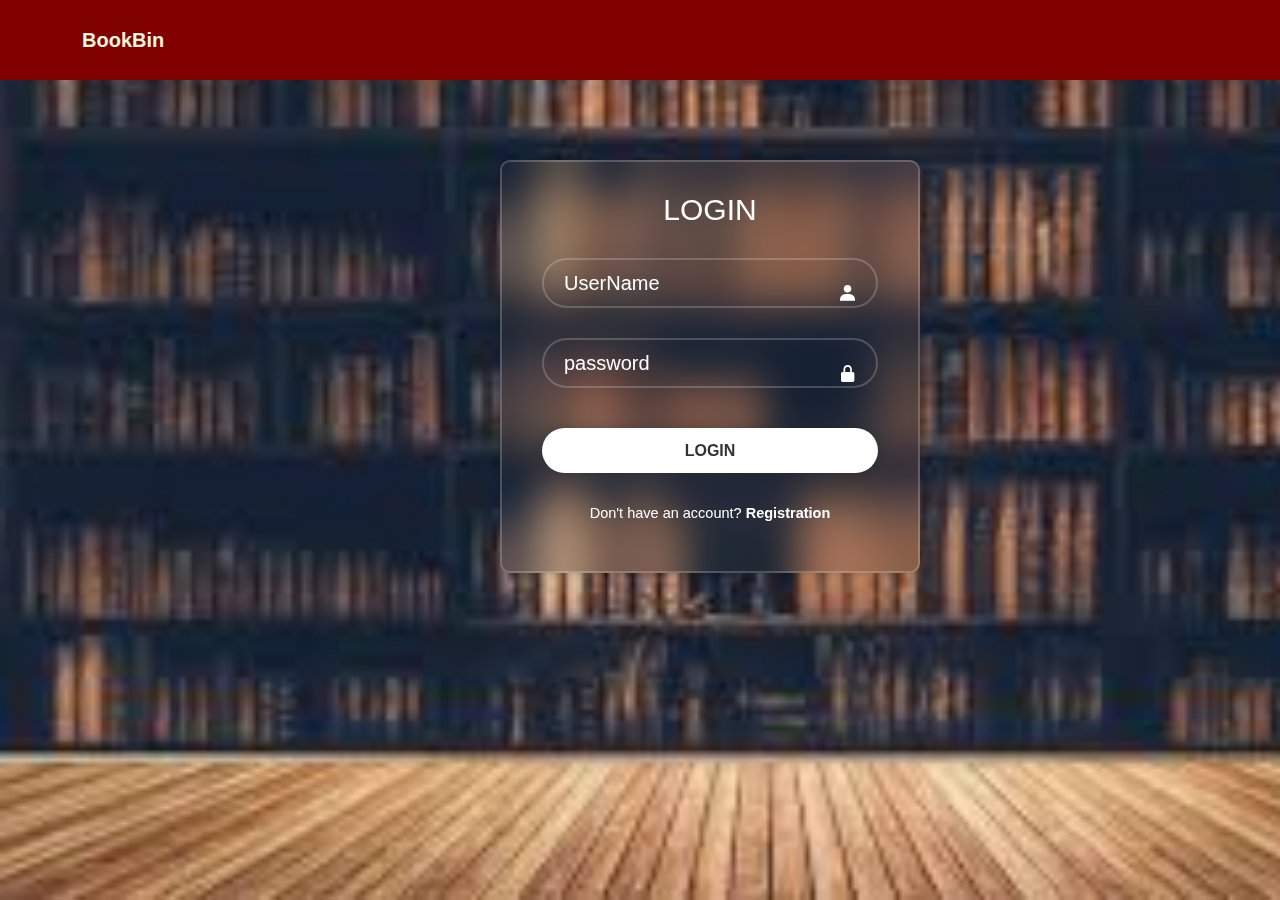
<file: Index.html>
<!DOCTYPE html>
<html lang="en">
<head>
    <meta charset="UTF-8">
    <meta name="viewport" content="width=device-width, initial-scale=1.0">
    <title>Online Bookstore</title>
    <link href="style-login.css" rel="stylesheet">
    <link href="style.css" rel="stylesheet">
    <link href="https://cdn.jsdelivr.net/npm/bootstrap@5.3.3/dist/css/bootstrap.min.css" rel="stylesheet" integrity="sha384-QWTKZyjpPEjISv5WaRU9OFeRpok6YctnYmDr5pNlyT2bRjXh0JMhjY6hW+ALEwIH" crossorigin="anonymous">
    <link href='https://unpkg.com/boxicons@2.1.4/css/boxicons.min.css' rel='stylesheet'>
</head>
<body>

    <!-- Navbar -->
<div>
<nav class="navbar navbar-expand-lg navbar">
    <div class="container">
        <a class="navbar-brand" href="#" style="color:#F5F5DC;">BookBin</a>
        <button class="navbar-toggler" type="button" data-bs-toggle="collapse" data-bs-target="#navbarSupportedContent" aria-controls="navbarSupportedContent" aria-expanded="false" aria-label="Toggle navigation">
            <span class="navbar-toggler-icon"></span>
        </button>
    </div>
</nav>
                <div class="offcanvas offcanvas-start" tabindex="-1" id="offcanvasCart" aria-labelledby="offcanvasExampleLabel">
  					<div class="offcanvas-header">
    						<h5 class="offcanvas-title" id="offcanvasExampleLabel">Your Cart</h5>
    						<button type="button" class="btn-close" data-bs-dismiss="offcanvas" aria-label="Close"></button>
 					 </div>
				</div>
</div>
<!-- End Navbar -->


<!-- Log In Form -->
<div class="log-in">

    <div class="wrapper">
          <form id="loginForm">
             <h1>LOGIN</h1>
              <div class="input-box">
                  <i class='bx bxs-user'></i>
                  <input type="text" placeholder="UserName" reqiured id="UserName">
              </div>
              <div class="input-box">
                  <i class='bx bxs-lock-alt'></i>
                  <input type="password" placeholder="password" reqiured id="password">
              </div>
              <button class="btn" type="submit">LOGIN</button>

              <div class="registration-link">
                  <p>Don't have an account? <a href="registration.html">Registration</a></p>
              </div>

          </form>
    </div>
</div>
<!-- end of Log In Form -->

<script>

document.getElementById('loginForm').addEventListener('submit', function(event) {
    event.preventDefault();
    const password = document.getElementById('password').value;
    const errorMessage = document.getElementById('error-message');

    if (password === 'user') {
        window.location.href = 'Home.html'; 
    } else if (password === 'admin') {
        window.location.href = 'Admin.html'; 
    } else {
        alert("Invalide Password");
    }
});
</script>

</body>
</html>
</file>
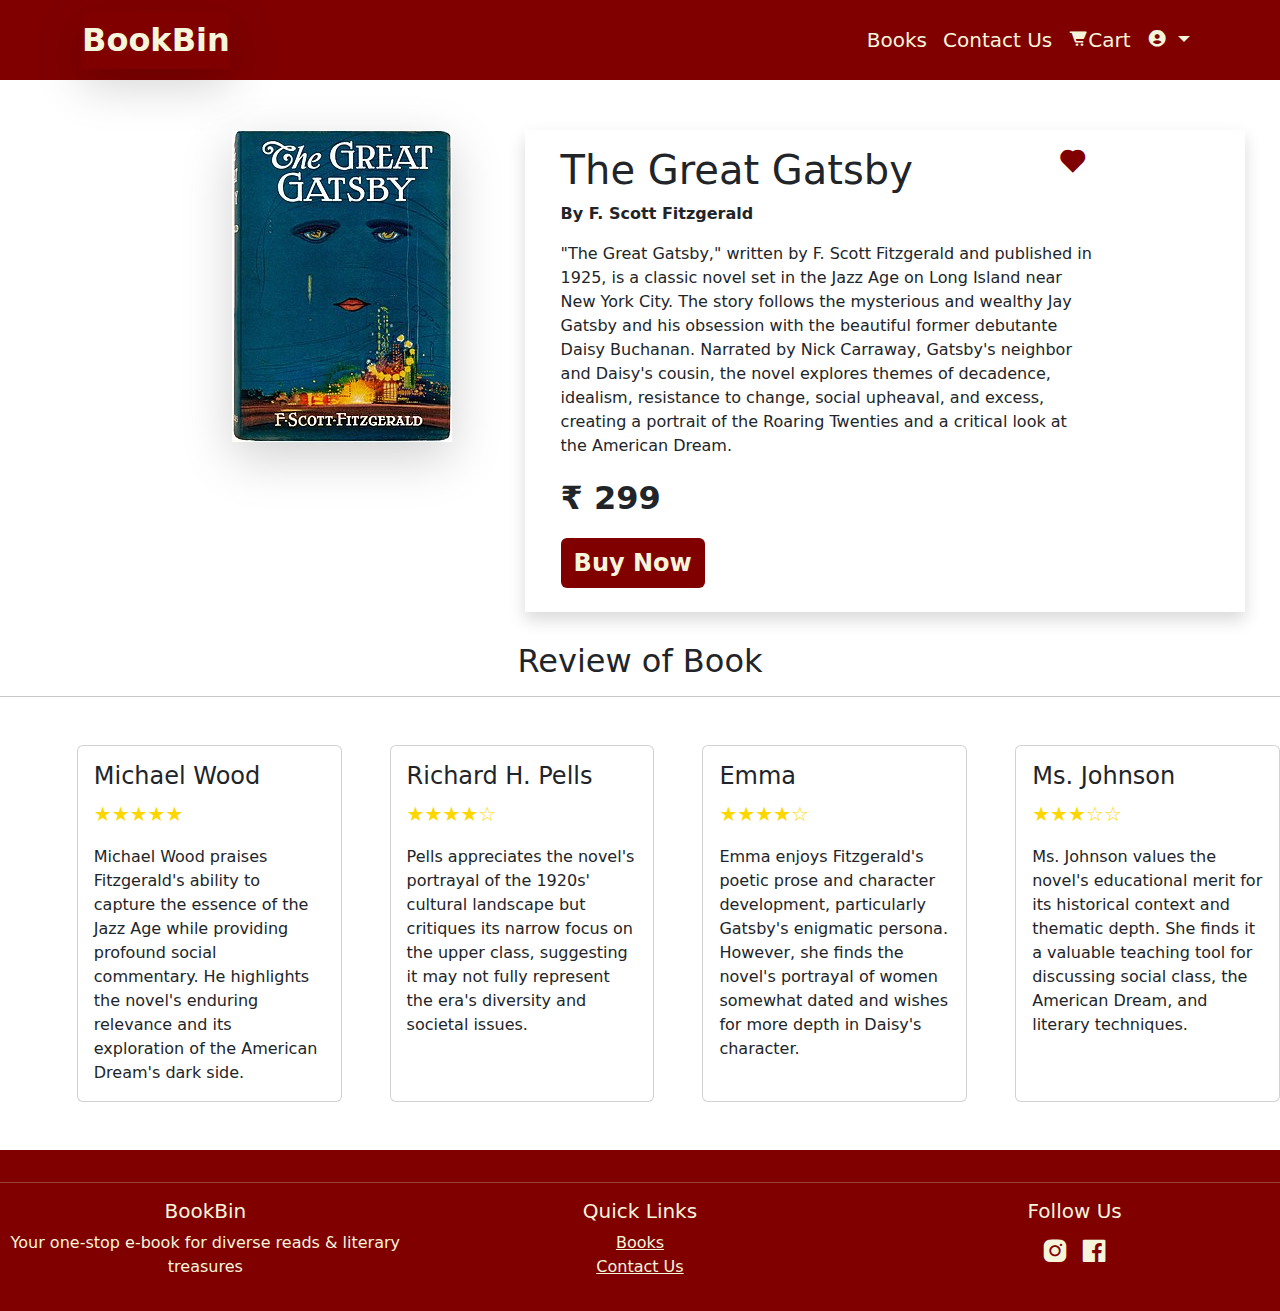
<file: Book-card.html>
<!DOCTYPE html>
<html lang="en">
<head>
    <meta charset="UTF-8">
    <meta name="viewport" content="width=device-width, initial-scale=1.0">
    <title>Online Bookstore</title>
    <link href="style.css" rel="stylesheet">
    <link href="https://cdn.jsdelivr.net/npm/bootstrap@5.3.3/dist/css/bootstrap.min.css" rel="stylesheet" integrity="sha384-QWTKZyjpPEjISv5WaRU9OFeRpok6YctnYmDr5pNlyT2bRjXh0JMhjY6hW+ALEwIH" crossorigin="anonymous">
    <link href='https://unpkg.com/boxicons@2.1.4/css/boxicons.min.css' rel='stylesheet'>
    <script src="https://cdn.jsdelivr.net/npm/bootstrap@5.3.3/dist/js/bootstrap.bundle.min.js" integrity="sha384-YvpcrYf0tY3lHB60NNkmXc5s9fDVZLESaAA55NDzOxhy9GkcIdslK1eN7N6jIeHz" crossorigin="anonymous"></script>
</head>
<body>

     
    <!-- Navbar -->
    <div>
        <nav class="navbar navbar-expand-lg navbar">
            <div class="container">
                <a class="navbar-brand shadow-lg fs-2" href="Home.html" style="color:#F5F5DC;">BookBin</a>
                <button class="navbar-toggler" type="button" data-bs-toggle="collapse" data-bs-target="#navbarSupportedContent" aria-controls="navbarSupportedContent" aria-expanded="false" aria-label="Toggle navigation">
                    <span class="navbar-toggler-icon"></span>
                </button>
                <div class="collapse navbar-collapse" id="navbarSupportedContent">
                    <ul class="navbar-nav ms-auto mb-2 mb-lg-0">
                        <li class="nav-item">
                            <a class="nav-link" href="Book.html">Books</a>
                        </li>
                        <li class="nav-item">
                            <a class="nav-link" href="Contact.html">Contact Us</a>
                        </li>
                        <li>
                            <a class="btn nav-link" data-bs-toggle="offcanvas" href="#offcanvasExample" role="button" aria-controls="offcanvasExample">
                                <i class='bx bxs-cart-alt'></i>Cart
                              </a>
                        </li>
                        <li class="dropdown">
                            <a class="btn btn-outline nav-link dropdown-toggle" href="#" role="button" data-bs-toggle="dropdown" aria-expanded="false">
                                <i class='bx bxs-user-circle'></i>
                              </a>
                            <ul class="dropdown-menu">
                                <li>
                                    <a class="dropdown-item acc" href="Index.html" style="  background-color: #800000;color:#F5F5DC;"><strong>LogOut</strong></a>
                                </li>
                            </ul>
                        </li>
                    </ul>
                </div>
            </div>
        </nav>
            
        <div class="offcanvas offcanvas-start" tabindex="-1" id="offcanvasExample" aria-labelledby="offcanvasExampleLabel">
            <div class="offcanvas-header">
                <h5 class="offcanvas-title" id="offcanvasExampleLabel">Your Favorite</h5>
                <button type="button" class="btn-close" data-bs-dismiss="offcanvas" aria-label="Close"></button>
            </div>
            <div class="offcanvas-body"></div>
        </div>
        
    </div>
    </div>

    <!-- End Navbar -->

<!-- Book Card Section -->
<div class="container p-6 gap-2 ">
    <div class="bg-white shadow-md rounded-lg book-cards d-flex flex-column flex-md-row" style="margin: 50px 20px 30px 150px;">
        <div class="flex-shrink-0 mr-6">
            <img src="Book/The Great Gatsby.jpg" alt="Book Cover" class="w-100 h-auto rounded-md shadow-lg" style="max-width: 350px;">
        </div>
        <div class="w-100 mt-4 mt-md-0">
            <div class="row shadow pb-4 ps-4" style="margin-left: 10%; height: auto; width: 720px;">
                
                <div class="col-md-12 book-info" style="width: fit-content;">
                    <div class="favorite-icon pt-3" id="favoriteIcon">
                        <i class='bx bxs-heart' style="margin-right: 15%;"></i>
                    </div>
                    <h3 class="bookTitle fs-1">The Great Gatsby</h3>
                    <p class="bookAuthor"><strong>By F. Scott Fitzgerald</strong></p>
                    <p style="width: 80%;">"The Great Gatsby," written by F. Scott Fitzgerald and published in 1925, is a classic novel set in the Jazz Age on Long Island near New York City. The story follows the mysterious and wealthy Jay Gatsby and his obsession with the beautiful former debutante Daisy Buchanan. Narrated by Nick Carraway, Gatsby's neighbor and Daisy's cousin, the novel explores themes of decadence, idealism, resistance to change, social upheaval, and excess, creating a portrait of the Roaring Twenties and a critical look at the American Dream.</p>
                    <p class="bookPrice fs-2"><strong>&#8377; 299</strong></p>
                    <a href="BuyNow.html" class="btn fs-4" style="background-color: #800000; color: #F5F5DC;"><strong>Buy Now</strong></a>
                </div>
            </div>
        </div>
    </div>
</div>

<h2 style="text-align: center;">Review of Book</h2>
<hr>
<div class="d-flex flex-column flex-md-row gap-5 my-5" style="margin-left: 6%;">
    <div class="card mb-4 mb-md-0" style="width: 18rem;">
        <div class="card-body">
            <h5 class="card-title fs-4">Michael Wood</h5>
            <p class="card-text fs-5" style="color: gold;">★★★★★</p>
            <p class="card-text">Michael Wood praises Fitzgerald's ability to capture the essence of the Jazz Age while providing profound social commentary. He highlights the novel's enduring relevance and its exploration of the American Dream's dark side.</p>
        </div>
    </div>
    <div class="card mb-4 mb-md-0" style="width: 18rem;">
        <div class="card-body">
            <h5 class="card-title fs-4">Richard H. Pells</h5>
            <p class="card-text fs-5" style="color: gold;">★★★★☆</p>
            <p class="card-text">Pells appreciates the novel's portrayal of the 1920s' cultural landscape but critiques its narrow focus on the upper class, suggesting it may not fully represent the era's diversity and societal issues.</p>
        </div>
    </div>
    <div class="card mb-4 mb-md-0" style="width: 18rem;">
        <div class="card-body">
            <h5 class="card-title fs-4">Emma</h5>
            <p class="card-text fs-5" style="color: gold;">★★★★☆</p>
            <p class="card-text">Emma enjoys Fitzgerald's poetic prose and character development, particularly Gatsby's enigmatic persona. However, she finds the novel's portrayal of women somewhat dated and wishes for more depth in Daisy's character.</p>
        </div>
    </div>
    <div class="card mb-4 mb-md-0" style="width: 18rem;">
        <div class="card-body">
            <h5 class="card-title fs-4">Ms. Johnson</h5>
            <p class="card-text fs-5" style="color: gold;">★★★☆☆</p>
            <p class="card-text">Ms. Johnson values the novel's educational merit for its historical context and thematic depth. She finds it a valuable teaching tool for discussing social class, the American Dream, and literary techniques.</p>
        </div>
    </div>
</div>

    
<!-- Footer -->
<footer class="footer mt-auto py-3">
    <div class="container-fliud">
        <hr>
        <div class="row">
            <div class="col-md-4">
                <h5>BookBin</h5>
                <p>Your one-stop e-book for diverse reads & literary treasures</p>
            </div>
            <div class="col-md-4">
                <h5>Quick Links</h5>
                <ul class="list-unstyled">
                    <li><a href="Book.html">Books</a></li>
                    <li><a href="Contact.html">Contact Us</a></li>
                </ul>
            </div>
            <div class="col-md-4 follow">
                <h5>Follow Us</h5>
                <a href="#"><i class='bx bxl-instagram-alt'></i></a>
                <a href="#"><i class='bx bxl-facebook-square'></i></a>
            </div>
        </div>
    </div>
</footer>
<!-- End Footer -->

<script>
    document.addEventListener("DOMContentLoaded", function() {
        const favoriteIcon = document.getElementById('favoriteIcon');
        const offcanvasBody = document.querySelector('.offcanvas-body');

        favoriteIcon.addEventListener('click', function() {
            this.classList.toggle('favorite');
            addToCart();
        });

        function addToCart() {
            const bookTitle = document.querySelector('.book-cards h3').textContent;
            const bookAuthor = document.querySelector('.book-cards p:nth-of-type(1)').textContent;
            const bookPrice = document.querySelector('.book-cards p:nth-of-type(3)').textContent;

            const cartItem = document.createElement('div');
            cartItem.classList.add('cart-item');
            cartItem.innerHTML = `
                <p><strong>${bookTitle}</strong></p>
                <p>${bookAuthor}</p>
                <p>${bookPrice}</p>
                <hr>
            `;

            offcanvasBody.appendChild(cartItem);
        }
    });
</script>


</body>
</html>
</file>
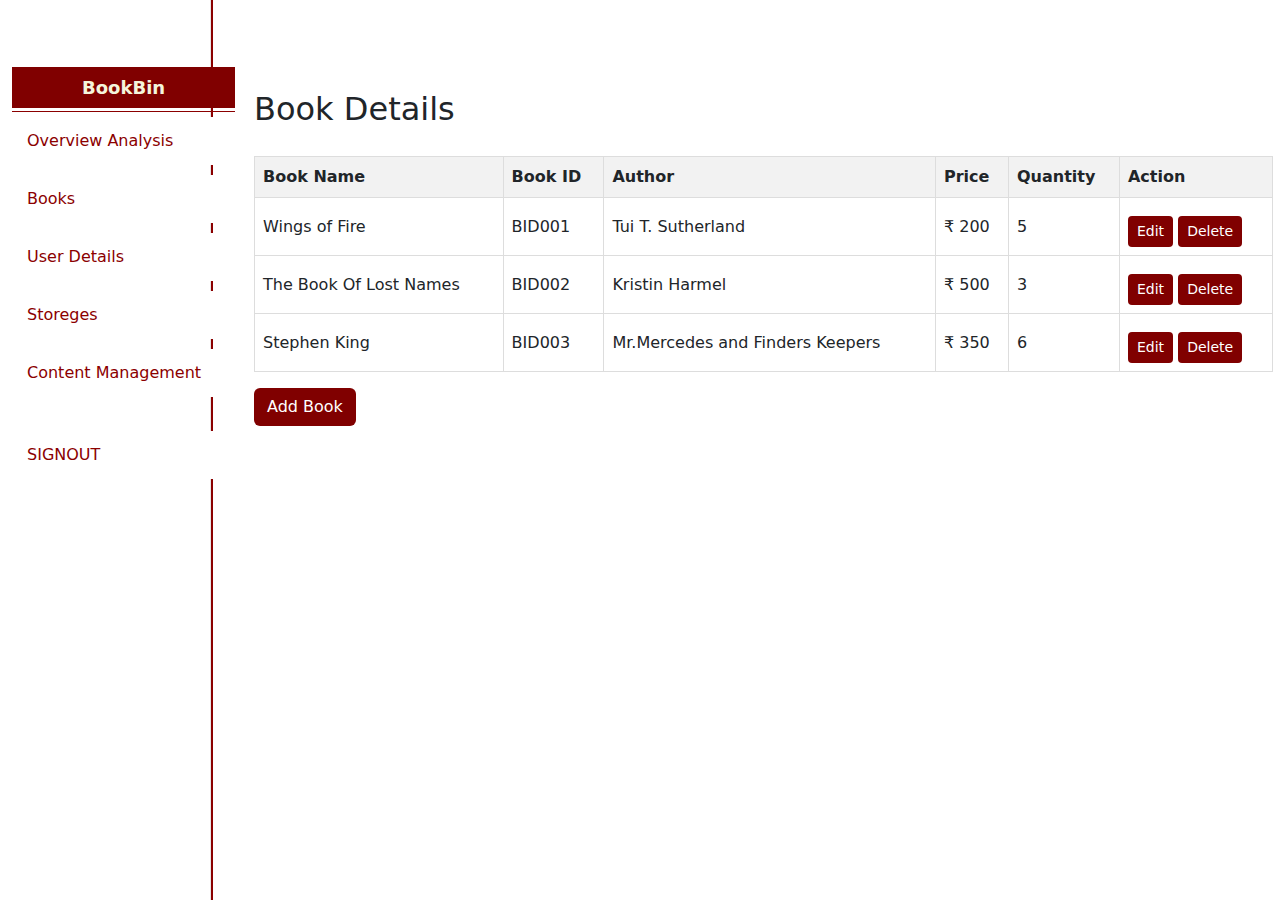
<file: bookdetail.html>
<!DOCTYPE html>
<html lang="en">
<head>
    <meta charset="UTF-8">
    <meta name="viewport" content="width=device-width, initial-scale=1.0">
    <title>Online Bookstore</title>
    <link href="style-admin.css" rel="stylesheet">
    <link href="https://cdn.jsdelivr.net/npm/bootstrap@5.3.3/dist/css/bootstrap.min.css" rel="stylesheet" integrity="sha384-QWTKZyjpPEjISv5WaRU9OFeRpok6YctnYmDr5pNlyT2bRjXh0JMhjY6hW+ALEwIH" crossorigin="anonymous">
    <link href='https://unpkg.com/boxicons@2.1.4/css/boxicons.min.css' rel='stylesheet'>
</head>
<body>
   

<button type="button" id="sidebarCollapse" class="btn">
    <i class="fas fa-bars"></i>
</button>
<div class="container-fluid">
    <div class="row">
        <nav id="sidebar" class="col-md-3 col-lg-2 d-md-block sidebar">
            <div class="position-sticky pt-3">
                <ul class="nav flex-column">
                    <li class="nav-item">
                        <div class="admin-profile">
                            <div class="admin-info">
                                <a href="Admin.html">BookBin</a>
                            </div>
                        </div>
                    </li>
                    <li class="nav-item">
                        <a class="nav-link" href="overview.html">
                            <i class="fas fa-user"></i> Overview Analysis
                        </a>
                    </li>
                    <li class="nav-item">
                        <a class="nav-link" href="bookdetail.html">
                            <i class="fas fa-user"></i> Books
                        </a>
                    </li>
                    <li class="nav-item">
                        <a class="nav-link" href="user.html">
                            <i class="fas fa-user"></i> User Details
                        </a>
                    </li>
                    <li class="nav-item">
                        <a class="nav-link" href="storage.html">
                            <i class="fas fa-user"></i> Storeges
                        </a>
                    </li>
                    <li class="nav-item">
                        <a class="nav-link" href="content.html">
                            <i class="fas fa-user"></i> Content Management
                        </a>
                    </li>
                    <li class="nav-item">
                        <a class="nav-link" href="Index.html">
                            <i class="fas fa-file-alt"></i> SIGNOUT
                        </a>
                    </li>
                </ul>
            </div>
        </nav>
    </div>
</div>

<main class="col-md-9 ml-sm-auto col-lg-10 px-md-4">
    <h2 class="d-sm-none d-md-block">Book Details</h2>
    <div class="table-responsive">
        <table id="dataTable">
            <thead>
                <tr>
                    <th>Book Name</th>
                    <th>Book ID</th>
                    <th>Author</th>
                    <th>Price</th>
                    <th>Quantity</th>
                    <th>Action</th>
                </tr>
            </thead>
            <tbody>
                <tr>
                    <td>Wings of Fire</td>
                    <td>BID001</td>
                    <td>Tui T. Sutherland</td>
                    <td>&#x20b9; 200</td>
                    <td>5</td>
                    <td>
                        <button class="btn  btn-sm edit-btn" style="background-color: #800000; color: white;">Edit</button>
                        <button class="btn  btn-sm delete-btn" style="background-color: #800000; color: white;">Delete</button>
                    </td>
                </tr>
                <tr>
                    <td>The Book Of Lost Names</td>
                    <td>BID002</td>
                    <td>Kristin Harmel</td>
                    <td>&#x20b9; 500</td>
                    <td>3</td>
                    <td>
                        <button class="btn  btn-sm edit-btn" style="background-color: #800000; color: white;">Edit</button>
                        <button class="btn  btn-sm delete-btn" style="background-color: #800000; color: white;">Delete</button>
                    </td>
                </tr>
                <tr>
                    <td>Stephen King</td>
                    <td>BID003</td>
                    <td>Mr.Mercedes and Finders Keepers</td>
                    <td>&#x20b9; 350</td>
                    <td>6</td>
                    <td>
                        <button class="btn  btn-sm edit-btn" style="background-color: #800000; color: white;">Edit</button>
                        <button class="btn  btn-sm delete-btn" style="background-color: #800000; color: white;">Delete</button>
                    </td>
                </tr>
            </tbody>
        </table>
    </div>
    <button class="btn mt-3" id="addRowBtn" style="background-color: #800000; color: white;">Add Book</button>
    <form id="editForm" style="display: none;">
        <div class="form-group">
            <label for="name">Book Name:</label>
            <input type="text" id="name" name="name" required>
        </div>
        <div class="form-group">
            <label for="email">Book Id:</label>
            <input type="text" id="id" name="id" required>
        </div>
        <div class="form-group">
            <label for="department">Author:</label>
            <input type="text" id="Author" name="Author" required>
        </div>
        <div class="form-group">
            <label for="code">Price:</label>
            <input type="text" id="Price" name="Price" required>
        </div>
        <div class="form-group">
            <label for="code">Amount:</label>
            <input type="text" id="Amount" name="Amount" required>
        </div>
        <button type="submit" class="btn " style="background-color: #800000; color: white;">Save</button>
        <button type="button" class="btn " style="background-color: #800000; color: white;" id="cancelBtn">Cancel</button>
    </form>
</main>
</div>
</div>


<script src="https://code.jquery.com/jquery-3.5.1.slim.min.js"></script>
<script src="https://cdn.jsdelivr.net/npm/@popperjs/core@2.9.1/dist/umd/popper.min.js"></script>
<script src="https://stackpath.bootstrapcdn.com/bootstrap/4.5.2/js/bootstrap.min.js"></script>

<script>
    $(document).ready(function() {
         $('#sidebarCollapse').on('click', function() {
             $('#sidebar').toggleClass('collapsed');
             $(this).toggleClass('active');
         });

         $('#dataTable').on('click', '.delete-btn', function() {
             $(this).closest('tr').remove();
         });

         $('#dataTable').on('click', '.edit-btn', function() {
             var row = $(this).closest('tr');
             var name = row.find('td:nth-child(1)').text();
             var id = row.find('td:nth-child(2)').text();
             var Author = row.find('td:nth-child(3)').text();
             var Price = row.find('td:nth-child(4)').text();
             var Amount = row.find('td:nth-child(5)').text();

             $('#name').val(name);
             $('#id').val(id);
             $('#Author').val(Author);
             $('#Price').val(Price);
             $('#Amount').val(Amount);

             $('#editForm').show();
             $('#addRowBtn').hide();

             $('#editForm').submit(function(e) {
                 e.preventDefault();
                 var newName = $('#name').val();
                 var newId = $('#id').val();
                 var newAuthor = $('#Author').val();
                 var newPrice = $('#Price').val();
                 var newAmount = $('#Amount').val();

                 row.find('td:nth-child(1)').text(newName);
                 row.find('td:nth-child(2)').text(newId);
                 row.find('td:nth-child(3)').text(newAuthor);
                 row.find('td:nth-child(4)').text(newPrice);
                 row.find('td:nth-child(5)').text(newAmount);

                 $('#editForm').hide();
                 $('#addRowBtn').show();
                 $('#editForm')[0].reset();
             });

             $('#cancelBtn').click(function() {
                 $('#editForm').hide();
                 $('#addRowBtn').show();
                 $('#editForm')[0].reset();
             });
         });

         $('#addRowBtn').click(function() {
             $('#editForm').show();
             $('#addRowBtn').hide();

             $('#editForm').submit(function(e) {
                 e.preventDefault();
                 var newName = $('#name').val();
                 var newId = $('#id').val();
                 var newAuthor = $('#Author').val();
                 var newPrice = $('#Price').val();
                 var newAmount = $('#Amount').val();

                 $('#dataTable tbody').append('<tr><td>' + newName + '</td><td>' + newId + '</td><td>' + newAuthor + '</td><td>' + newPrice + '</td><td>' + newAmount +'</td><td> <button class="btn btn-sm edit-btn" style="background-color: #800000; color: white;">Edit</button> <button class="btn btn-sm delete-btn" style="background-color: #800000; color: white;">Delete</button></td></tr>');

                 $('#editForm').hide();
                 $('#addRowBtn').show();
                 $('#editForm')[0].reset();
             });

             $('#cancelBtn').click(function() {
                 $('#editForm').hide();
                 $('#addRowBtn').show();
                 $('#editForm')[0].reset();
             });
         });
     });
 </script>

</body>
</html>
</file>
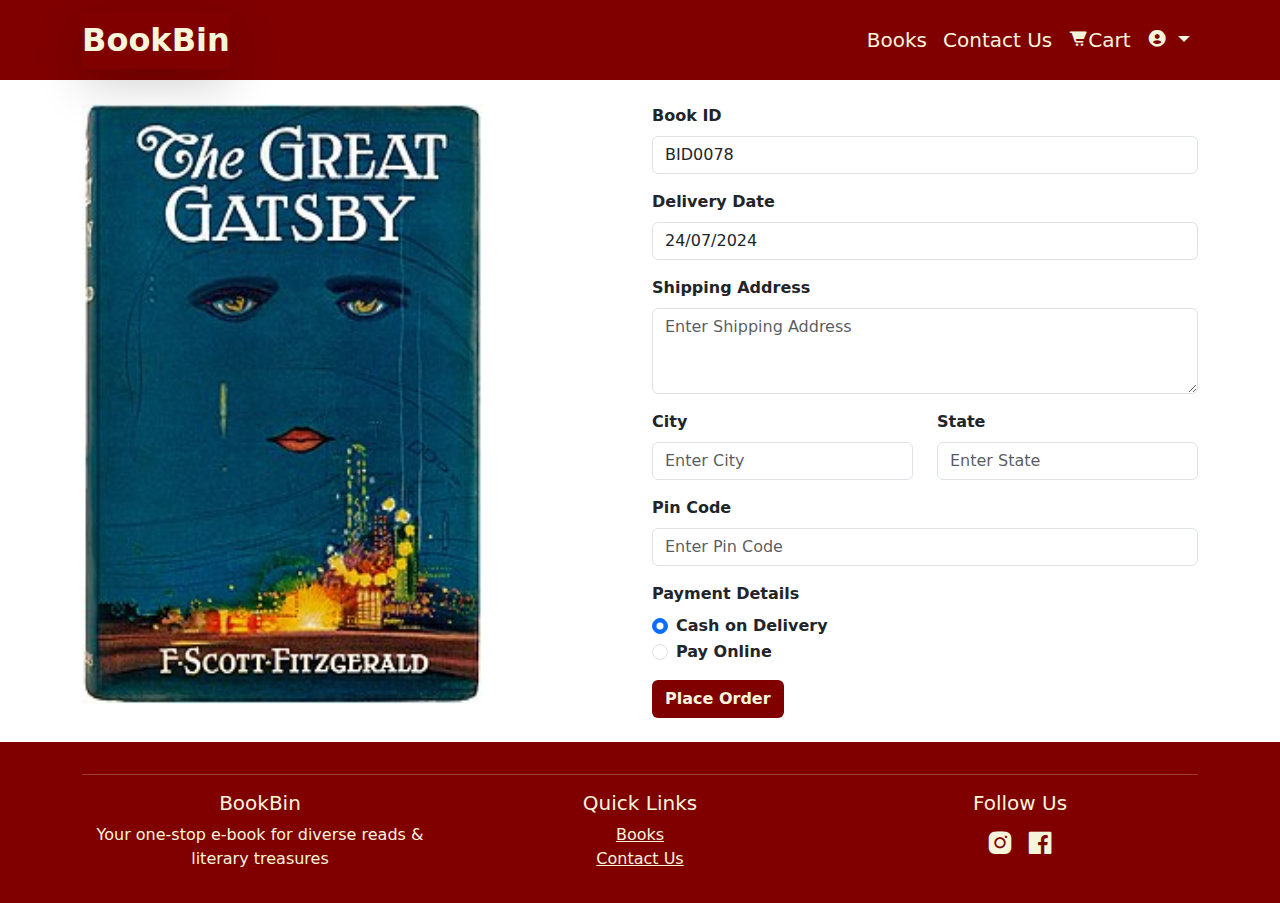
<file: BuyNow.html>
<!DOCTYPE html>
<html lang="en">
<head>
    <meta charset="UTF-8">
    <meta name="viewport" content="width=device-width, initial-scale=1.0">
    <title>Online Bookstore</title>
    <link href="style.css" rel="stylesheet">
    <link href="https://cdn.jsdelivr.net/npm/bootstrap@5.3.3/dist/css/bootstrap.min.css" rel="stylesheet" integrity="sha384-QWTKZyjpPEjISv5WaRU9OFeRpok6YctnYmDr5pNlyT2bRjXh0JMhjY6hW+ALEwIH" crossorigin="anonymous">
    <link href='https://unpkg.com/boxicons@2.1.4/css/boxicons.min.css' rel='stylesheet'>
    <script src="https://cdn.jsdelivr.net/npm/bootstrap@5.3.3/dist/js/bootstrap.bundle.min.js" integrity="sha384-YvpcrYf0tY3lHB60NNkmXc5s9fDVZLESaAA55NDzOxhy9GkcIdslK1eN7N6jIeHz" crossorigin="anonymous"></script>
    
</head>
<body>

     
    <!-- Navbar -->
    <div>
        <nav class="navbar navbar-expand-lg navbar">
            <div class="container">
                <a class="navbar-brand shadow-lg fs-2" href="Home.html" style="color:#F5F5DC;">BookBin</a>
                <button class="navbar-toggler" type="button" data-bs-toggle="collapse" data-bs-target="#navbarSupportedContent" aria-controls="navbarSupportedContent" aria-expanded="false" aria-label="Toggle navigation">
                    <span class="navbar-toggler-icon"></span>
                </button>
                <div class="collapse navbar-collapse" id="navbarSupportedContent">
                    <ul class="navbar-nav ms-auto mb-2 mb-lg-0">
                        <li class="nav-item">
                            <a class="nav-link" href="Book.html">Books</a>
                        </li>
                        <li class="nav-item">
                            <a class="nav-link" href="Contact.html">Contact Us</a>
                        </li>
                        <li>
                            <a class="btn nav-link" data-bs-toggle="offcanvas" href="#offcanvasExample" role="button" aria-controls="offcanvasExample">
                                <i class='bx bxs-cart-alt'></i>Cart
                              </a>
                        </li>
                        <li class="dropdown">
                            <a class="btn btn-outline nav-link dropdown-toggle" href="#" role="button" data-bs-toggle="dropdown" aria-expanded="false">
                                <i class='bx bxs-user-circle'></i>
                              </a>
                            <ul class="dropdown-menu">
                                <li>
                                    <a class="dropdown-item acc" href="Index.html" style="  background-color: #800000;color:#F5F5DC;"><strong>LogOut</strong></a>
                                </li>
                            </ul>
                        </li>
                    </ul>
                </div>
            </div>
        </nav>
            
    <div class="offcanvas offcanvas-start" tabindex="-1" id="offcanvasExample" aria-labelledby="offcanvasExampleLabel">
        <div class="offcanvas-header">
            <h5 class="offcanvas-title" id="offcanvasExampleLabel">Your Favorite</h5>
            <button type="button" class="btn-close" data-bs-dismiss="offcanvas" aria-label="Close"></button>
        </div>
    </div>
    </div>

    <!-- End Navbar -->
     

<!-- Main Content -->
<div class="container my-4 buynow">
  <div class="row">
      <div class="col-md-6">
          <img src="Book/The Great Gatsby.jpg" alt="Book Cover" width="400" height="600">
      </div>
      <div class="col-md-6">
          <form>
              <div class="mb-3">
                  <label for="bookId" class="form-label"><strong>Book ID</strong></label>
                  <input type="text" class="form-control" id="bookId" value="BID0078" readonly>
              </div>
              <div class="mb-3">
                  <label for="deliveryDate" class="form-label"><strong>Delivery Date</strong></label>
                  <input type="text" class="form-control" id="bookId" value="24/07/2024" readonly>
              </div>
              <div class="mb-3">
                  <label for="shippingAddress" class="form-label"><strong>Shipping Address</strong></label>
                  <textarea class="form-control" id="shippingAddress" rows="3" placeholder="Enter Shipping Address"></textarea>
              </div>
              <div class="row">
                  <div class="col-md-6 mb-3">
                      <label for="city" class="form-label"><strong>City</strong></label>
                      <input type="text" class="form-control" id="city" placeholder="Enter City">
                  </div>
                  <div class="col-md-6 mb-3">
                      <label for="state" class="form-label"><strong>State</strong></label>
                      <input type="text" class="form-control" id="state" placeholder="Enter State">
                  </div>
              </div>
              <div class="mb-3">
                  <label for="pinCode" class="form-label"><strong>Pin Code</strong></label>
                  <input type="text" class="form-control" id="pinCode" placeholder="Enter Pin Code">
              </div>
              <div class="mb-3">
                  <label class="form-label"><strong>Payment Details</strong></label>
                  <div class="form-check">
                      <input class="form-check-input" type="radio" name="paymentMethod" id="cashOnDelivery" value="cod" checked>
                      <label class="form-check-label" for="cashOnDelivery">
                          <strong>Cash on Delivery</strong>
                      </label>
                  </div>
                  <div class="form-check">
                      <input class="form-check-input" type="radio" name="paymentMethod" id="payOnline" value="online">
                      <label class="form-check-label" for="payOnline">
                          <strong>Pay Online</strong>
                      </label>
                  </div>
              </div>
              <div id="onlinePaymentDetails" style="display: none;">
                  <div class="mb-3">
                      <label for="cardType" class="form-label"><strong>Card Type</strong></label>
                      <select class="form-control" id="cardType">
                          <option>Select Card type</option>
                          <option>Debit</option>
                          <option>Credit</option>
                      </select>
                  </div>
                  <div class="mb-3">
                      <label for="cardNumber" class="form-label"><strong>Card Number</strong></label>
                      <input type="text" class="form-control" id="cardNumber" placeholder="Enter Card Number" max="16" min="16">
                  </div>
                  <div class="row">
                      <div class="col-md-6 mb-3">
                          <label for="expiryDate" class="form-label"><strong>Expiry Date</strong></label>
                          <input type="month" class="form-control" id="expiryDate">
                      </div>
                      <div class="col-md-6 mb-3">
                          <label for="cvv" class="form-label"><strong>CVV</strong></label>
                          <input type="text" class="form-control" id="cvv" placeholder="Enter CVV" max="3" min="3">
                      </div>
                  </div>
              </div>
              <a class="btn" id="loginButton" href="#loginContainer" style="background-color: #800000; color: #F5F5DC;"><strong>Place Order</strong></a>
          </form>
      </div>
  </div>
</div>
<!-- End Main Content -->

<div class="login-container" id="loginContainer">
    <a style="font-size: 4rem; text-decoration:none; color: #f7f7eb;" class="close" id="close" href="Book.html">&times;</a>
    <h1 style="color: #800000; background-color: #f7f7eb; width: 570px; height: 300px; justify-content: center; padding: 70px; border-radius: 50px; text-align: center; ">Your Order is Placed<br> Thank You <i class='bx bx-smile'></i> <br> Visite Again</h1>
</div>

<!-- Footer -->
<footer class="footer mt-auto py-3">
    <div class="container">
        <hr>
        <div class="row">
            <div class="col-md-4">
                <h5>BookBin</h5>
                <p>Your one-stop e-book for diverse reads & literary treasures</p>
            </div>
            <div class="col-md-4">
                <h5>Quick Links</h5>
                <ul class="list-unstyled">
                    <li><a href="Book.html">Books</a></li>
                    <li><a href="Contact.html">Contact Us</a></li>
                </ul>
            </div>
            <div class="col-md-4 follow">
                <h5>Follow Us</h5>
                <a href="#"><i class='bx bxl-instagram-alt'></i></a>
                <a href="#"><i class='bx bxl-facebook-square'></i></a>
            </div>
        </div>
    </div>
</footer>
<!-- End Footer -->
 
<script src="https://cdn.jsdelivr.net/npm/bootstrap@5.3.3/dist/js/bootstrap.bundle.min.js" integrity="sha384-YvpcrYf0tY3lHB60NNkmXc5s9fDVZLESaAA55NDzOxhy9GkcIdslK1eN7N6jIeHz" crossorigin="anonymous"></script>
<script src="https://code.jquery.com/jquery-3.5.1.slim.min.js"></script>
<script>

    $(document).ready(function() {
      $('input[name="paymentMethod"]').on('change', function() {
        if ($('#payOnline').is(':checked')) {
          $('#onlinePaymentDetails').show();
        } else {
          $('#onlinePaymentDetails').hide();
        }
      });
    });

 
    document.getElementById('loginButton').addEventListener('click', function () {
        document.getElementById('loginContainer').style.display = 'flex';
    });

document.getElementById('close').addEventListener('click', function () {
    document.getElementById('loginContainer').style.display = 'none';
});

</script>
</body>
</html>
</file>
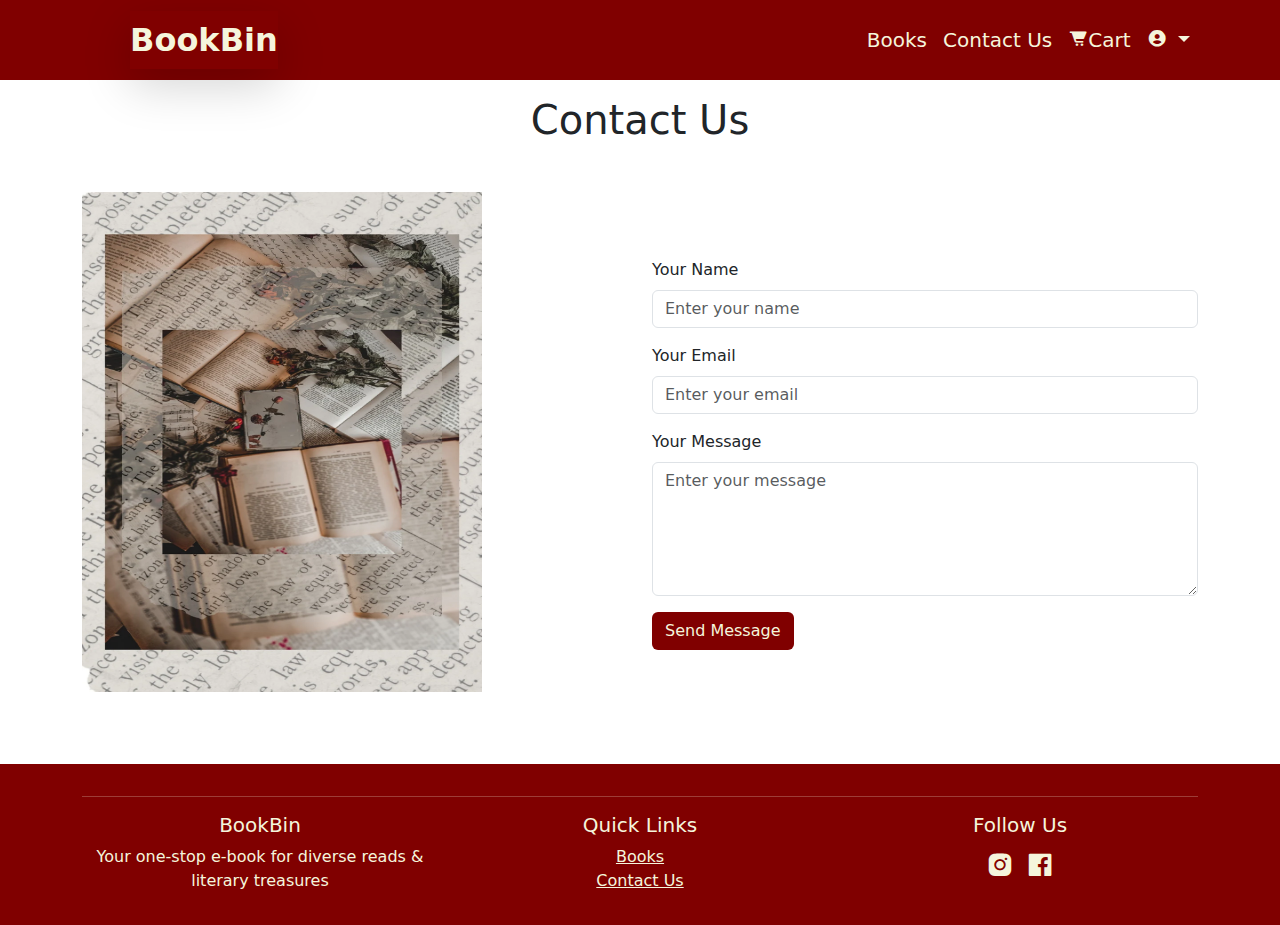
<file: Contact.html>
<!DOCTYPE html>
<html lang="en">
<head>
    <meta charset="UTF-8">
    <meta name="viewport" content="width=device-width, initial-scale=1.0">
    <title>Online Bookstore</title>
    <link href="style.css" rel="stylesheet">
    <link href="https://cdn.jsdelivr.net/npm/bootstrap@5.3.3/dist/css/bootstrap.min.css" rel="stylesheet" integrity="sha384-QWTKZyjpPEjISv5WaRU9OFeRpok6YctnYmDr5pNlyT2bRjXh0JMhjY6hW+ALEwIH" crossorigin="anonymous">
    <link href='https://unpkg.com/boxicons@2.1.4/css/boxicons.min.css' rel='stylesheet'>
    <script src="https://cdn.jsdelivr.net/npm/bootstrap@5.3.3/dist/js/bootstrap.bundle.min.js" integrity="sha384-YvpcrYf0tY3lHB60NNkmXc5s9fDVZLESaAA55NDzOxhy9GkcIdslK1eN7N6jIeHz" crossorigin="anonymous"></script>
    
</head>
<body>

     
    <!-- Navbar -->
    <div>
        <nav class="navbar navbar-expand-lg navbar">
            <div class="container">
                <a class="navbar-brand shadow-lg fs-2 ms-5" href="Home.html" style="color:#F5F5DC;">BookBin</a>
                <button class="navbar-toggler" type="button" data-bs-toggle="collapse" data-bs-target="#navbarSupportedContent" aria-controls="navbarSupportedContent" aria-expanded="false" aria-label="Toggle navigation">
                    <span class="navbar-toggler-icon"></span>
                </button>
                <div class="collapse navbar-collapse" id="navbarSupportedContent">
                    <ul class="navbar-nav ms-auto mb-2 mb-lg-0">
                        <li class="nav-item">
                            <a class="nav-link" href="Book.html">Books</a>
                        </li>
                        <li class="nav-item">
                            <a class="nav-link" href="Contact.html">Contact Us</a>
                        </li>
                        <li>
                            <a class="btn nav-link" data-bs-toggle="offcanvas" href="#offcanvasExample" role="button" aria-controls="offcanvasExample">
                                <i class='bx bxs-cart-alt'></i>Cart
                              </a>
                        </li>
                        <li class="dropdown">
                            <a class="btn btn-outline nav-link dropdown-toggle" href="#" role="button" data-bs-toggle="dropdown" aria-expanded="false">
                                <i class='bx bxs-user-circle'></i>
                              </a>
                            <ul class="dropdown-menu">
                                <li>
                                    <a class="dropdown-item acc" href="Index.html" style="  background-color: #800000;color:#F5F5DC;"><strong>LogOut</strong></a>
                                </li>
                            </ul>
                        </li>
                    </ul>
                </div>
            </div>
        </nav>
            
    <div class="offcanvas offcanvas-start" tabindex="-1" id="offcanvasExample" aria-labelledby="offcanvasExampleLabel">
        <div class="offcanvas-header">
            <h5 class="offcanvas-title" id="offcanvasExampleLabel">Your Favorite</h5>
            <button type="button" class="btn-close" data-bs-dismiss="offcanvas" aria-label="Close"></button>
        </div>
    </div>
    </div>

    <!-- End Navbar -->
     

<!-- Contact Form Section -->
<h1 class="text-4xl font-bold text-center my-3">Contact Us</h1>
<div class="container mx-auto p-6 my-5">

    <div class="row d-flex flex-column flex-md-row align-items-center">
        <div class="col-md-6 mb-4 text-center text-md-start">
            <img src="Image/bg-comtact.webp" alt="Contact Us Image" class="rounded-lg shadow-md w-75" style="max-width: 400px; height: 500px;">
        </div>
        <div class="col-md-6">
            <form class="bg-white shadow-md rounded-lg">
                <div class="form-group mb-3">
                    <label for="name" class="block text-gray-700 font-bold mb-2">Your Name</label>
                    <input type="text" id="name" class="form-control" placeholder="Enter your name">
                </div>
                <div class="form-group mb-3">
                    <label for="email" class="block text-gray-700 font-bold mb-2">Your Email</label>
                    <input type="email" id="email" class="form-control" placeholder="Enter your email">
                </div>
                <div class="form-group mb-3">
                    <label for="message" class="block text-gray-700 font-bold mb-2">Your Message</label>
                    <textarea id="message" class="form-control" rows="5" placeholder="Enter your message"></textarea>
                </div>
                <button type="submit" class="btn w-full" style="background-color: #800000; color: #F5F5DC;">Send Message</button>
            </form>
        </div>
    </div>
</div>
<!--End -->

<!-- Footer -->
<footer class="footer mt-auto py-3">
    <div class="container">
        <hr>
        <div class="row">
            <div class="col-md-4">
                <h5>BookBin</h5>
                <p>Your one-stop e-book for diverse reads & literary treasures</p>
            </div>
            <div class="col-md-4">
                <h5>Quick Links</h5>
                <ul class="list-unstyled">
                    <li><a href="Book.html">Books</a></li>
                    <li><a href="Contact.html">Contact Us</a></li>
                </ul>
            </div>
            <div class="col-md-4 follow">
                <h5>Follow Us</h5>
                <a href="#"><i class='bx bxl-instagram-alt'></i></a>
                <a href="#"><i class='bx bxl-facebook-square'></i></a>
            </div>
        </div>
    </div>
</footer>
<!-- End Footer -->

<!-- Bootstrap and Tailwind CSS Scripts -->
<script src="https://code.jquery.com/jquery-3.5.1.slim.min.js"></script>
<script src="https://cdn.jsdelivr.net/npm/@popperjs/core@2.9.2/dist/umd/popper.min.js"></script>
<script src="https://stackpath.bootstrapcdn.com/bootstrap/4.5.2/js/bootstrap.min.js"></script>

</body>
</html>
</file>
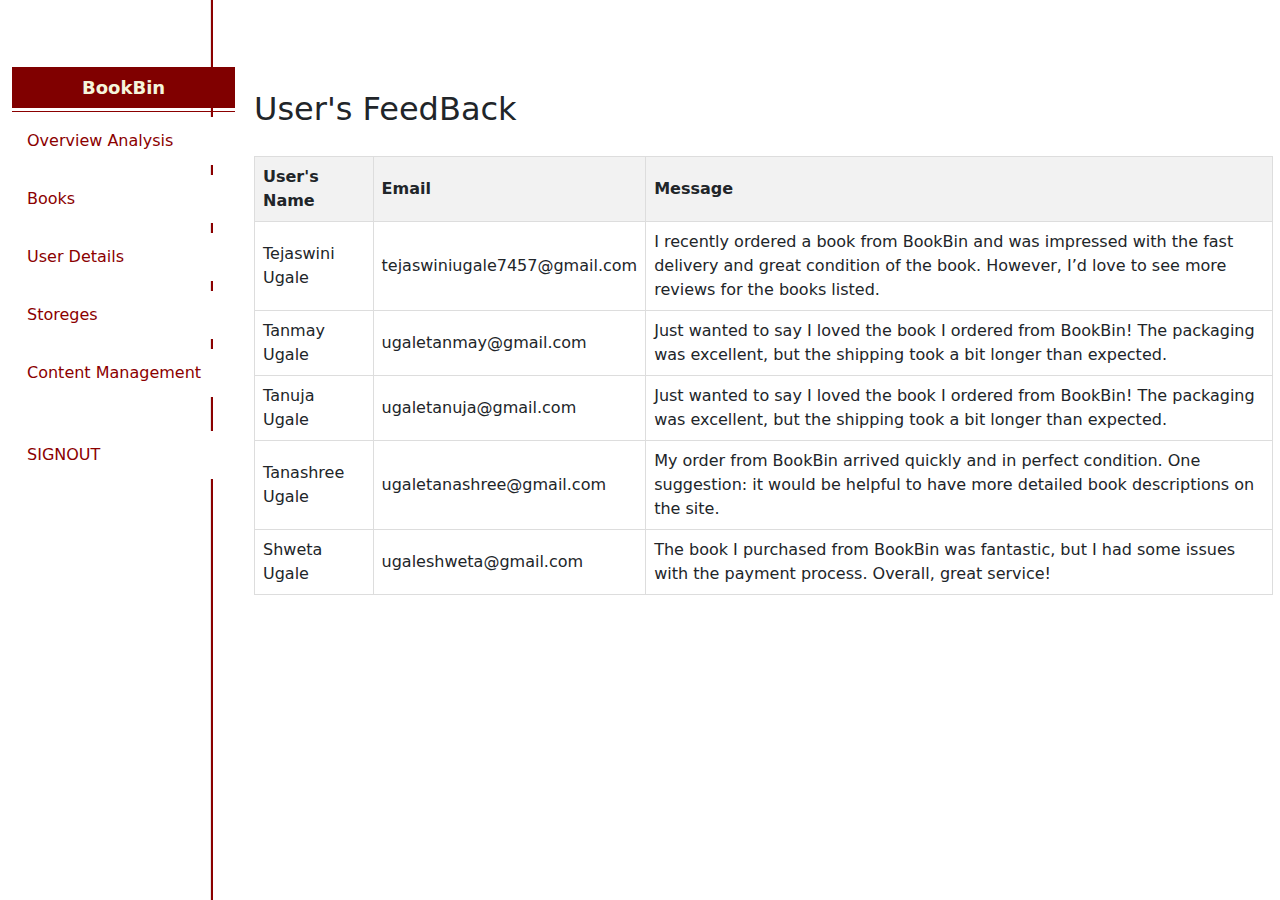
<file: content.html>
<!DOCTYPE html>
<html lang="en">
<head>
    <meta charset="UTF-8">
    <meta name="viewport" content="width=device-width, initial-scale=1.0">
    <title>Online Bookstore</title>
    <link href="style-admin.css" rel="stylesheet">
    <link href="https://cdn.jsdelivr.net/npm/bootstrap@5.3.3/dist/css/bootstrap.min.css" rel="stylesheet" integrity="sha384-QWTKZyjpPEjISv5WaRU9OFeRpok6YctnYmDr5pNlyT2bRjXh0JMhjY6hW+ALEwIH" crossorigin="anonymous">
    <link href='https://unpkg.com/boxicons@2.1.4/css/boxicons.min.css' rel='stylesheet'>
</head>
<body>
   

<button type="button" id="sidebarCollapse" class="btn">
    <i class="fas fa-bars"></i>
</button>
<div class="container-fluid">
    <div class="row">
        <nav id="sidebar" class="col-md-3 col-lg-2 d-md-block sidebar">
            <div class="position-sticky pt-3">
                <ul class="nav flex-column">
                    <li class="nav-item">
                        <div class="admin-profile">
                            <div class="admin-info">
                                <a href="Admin.html">BookBin</a>
                            </div>
                        </div>
                    </li>
                    <li class="nav-item">
                        <a class="nav-link" href="overview.html">
                            <i class="fas fa-user"></i> Overview Analysis
                        </a>
                    </li>
                    <li class="nav-item">
                        <a class="nav-link" href="bookdetail.html">
                            <i class="fas fa-user"></i> Books
                        </a>
                    </li>
                    <li class="nav-item">
                        <a class="nav-link" href="user.html">
                            <i class="fas fa-user"></i> User Details
                        </a>
                    </li>
                    <li class="nav-item">
                        <a class="nav-link" href="storage.html">
                            <i class="fas fa-user"></i> Storeges
                        </a>
                    </li>
                    <li class="nav-item">
                        <a class="nav-link" href="content.html">
                            <i class="fas fa-user"></i> Content Management
                        </a>
                    </li>
                    <li class="nav-item">
                        <a class="nav-link" href="Index.html">
                            <i class="fas fa-file-alt"></i> SIGNOUT
                        </a>
                    </li>
                </ul>
            </div>
        </nav>
    </div>
</div>

<main class="col-md-9 ml-sm-auto col-lg-10 px-md-4">
    <h2 class="d-sm-none d-md-block">User's FeedBack</h2>
    <div class="table-responsive">
        <table id="dataTable">
            <thead>
                <tr>
                    <th>User's Name</th>
                    <th>Email</th>
                    <th>Message</th>
                </tr>
            </thead>
            <tbody>
                <tr>
                    <td>Tejaswini Ugale</td>
                    <td>tejaswiniugale7457@gmail.com</td>
                    <td>I recently ordered a book from BookBin and was impressed with the fast delivery and great condition of the book. However, I’d love to see more reviews for the books listed.</td>
                </tr>
                <tr>
                    <td>Tanmay Ugale</td>
                    <td>ugaletanmay@gmail.com</td>
                    <td>Just wanted to say I loved the book I ordered from BookBin! The packaging was excellent, but the shipping took a bit longer than expected.</td>
                </tr>
                <tr>
                    <td>Tanuja Ugale</td>
                    <td>ugaletanuja@gmail.com</td>
                    <td>Just wanted to say I loved the book I ordered from BookBin! The packaging was excellent, but the shipping took a bit longer than expected.</td>
                </tr>
                <tr>
                    <td>Tanashree Ugale</td>
                    <td>ugaletanashree@gmail.com</td>
                    <td>My order from BookBin arrived quickly and in perfect condition. One suggestion: it would be helpful to have more detailed book descriptions on the site.</td>
                </tr>
                <tr>
                    <td>Shweta Ugale</td>
                    <td>ugaleshweta@gmail.com</td>
                    <td>The book I purchased from BookBin was fantastic, but I had some issues with the payment process. Overall, great service!</td>
                </tr>
            </tbody>
        </table>
    </div>
</main>

</body>
</html>
</file>
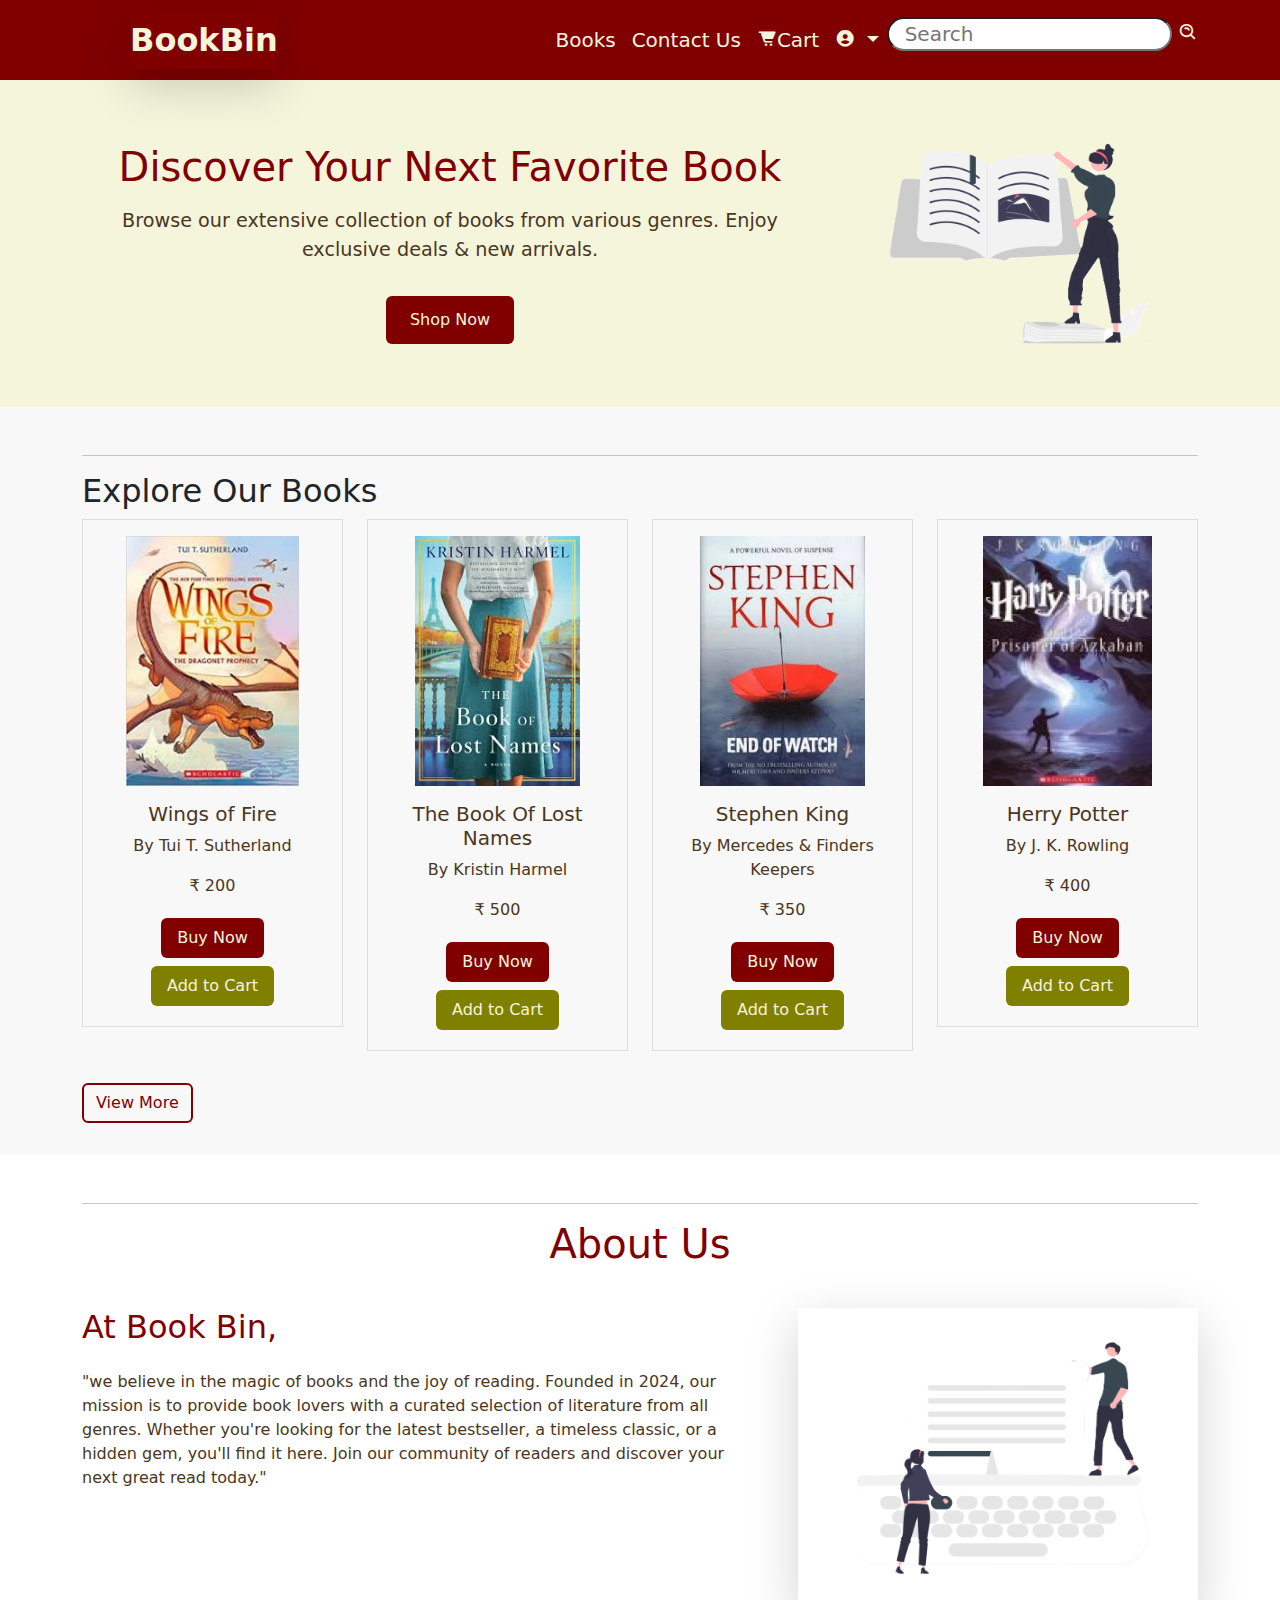
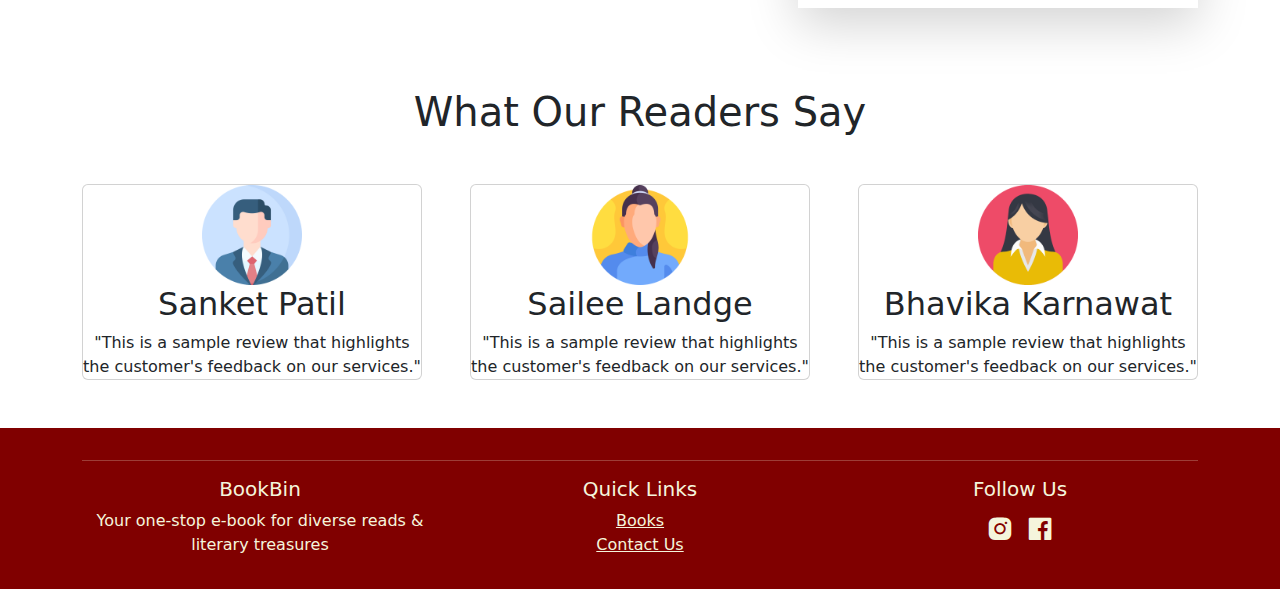
<file: Home.html>
<!DOCTYPE html>
<html lang="en">
<head>
    <meta charset="UTF-8">
    <meta name="viewport" content="width=device-width, initial-scale=1.0">
    <title>Online Bookstore</title>
    <link href="style.css" rel="stylesheet">
    <link href="https://cdn.jsdelivr.net/npm/bootstrap@5.3.3/dist/css/bootstrap.min.css" rel="stylesheet" integrity="sha384-QWTKZyjpPEjISv5WaRU9OFeRpok6YctnYmDr5pNlyT2bRjXh0JMhjY6hW+ALEwIH" crossorigin="anonymous">
    <link href='https://unpkg.com/boxicons@2.1.4/css/boxicons.min.css' rel='stylesheet'>
    <script src="https://cdn.jsdelivr.net/npm/bootstrap@5.3.3/dist/js/bootstrap.bundle.min.js" integrity="sha384-YvpcrYf0tY3lHB60NNkmXc5s9fDVZLESaAA55NDzOxhy9GkcIdslK1eN7N6jIeHz" crossorigin="anonymous"></script>
    
</head>
<body>

     
    <!-- Navbar -->
    <div>
        <nav class="navbar navbar-expand-lg navbar">
            <div class="container">
                <a class="navbar-brand shadow-lg fs-2 ms-5" href="Home.html" style="color:#F5F5DC;">BookBin</a>
                <button class="navbar-toggler" type="button" data-bs-toggle="collapse" data-bs-target="#navbarSupportedContent" aria-controls="navbarSupportedContent" aria-expanded="false" aria-label="Toggle navigation">
                    <span class="navbar-toggler-icon"></span>
                </button>
                <div class="collapse navbar-collapse" id="navbarSupportedContent" style="background-color: #800000;">
                    <ul class="navbar-nav ms-auto mb-2 mb-lg-0">
                        <li class="nav-item">
                            <a class="nav-link" href="Book.html">Books</a>
                        </li>
                        <li class="nav-item">
                            <a class="nav-link" href="Contact.html">Contact Us</a>
                        </li>
                        <li>
                            <a class="btn nav-link" data-bs-toggle="offcanvas" href="#offcanvasExample" role="button" aria-controls="offcanvasExample">
                                <i class='bx bxs-cart-alt'></i>Cart
                              </a>
                        </li>
                        <li class="dropdown">
                            <a class="btn btn-outline nav-link dropdown-toggle" href="#" role="button" data-bs-toggle="dropdown" aria-expanded="false">
                                <i class='bx bxs-user-circle'></i>
                              </a>
                            <ul class="dropdown-menu">
                                <li>
                                    <a class="dropdown-item acc" href="Index.html" style="  background-color: #800000;color:#F5F5DC;"><strong>LogOut</strong></a>
                                </li>
                            </ul>
                        </li>
                        <li>
                            <input type="text" oninput="search()" placeholder="Search" class="rounded-pill px-3" id="searchin" >
                            <i class='bx bx-search-alt'></i>
                            <div id="searchResult" class="d-none rounded-lg position-fixed" ></div>
                        </li>
                    </ul>
                </div>
            </div>
        </nav>
            
        <div class="offcanvas offcanvas-start" tabindex="-1" id="offcanvasExample" aria-labelledby="offcanvasExampleLabel">
            <div class="offcanvas-header">
                <h5 class="offcanvas-title" id="offcanvasExampleLabel">Your Favorite</h5>
                <button type="button" class="btn-close" data-bs-dismiss="offcanvas" aria-label="Close"></button>
            </div>
            <div class="offcanvas-body"></div>
        </div>
    </div>
    </div>

    <!-- End Navbar -->
     
    <!-- banner section -->


<section class="banner">
    <div class="container">
        <div class="row align-items-center">
            <div class="col-md-8 ">
                <h1>Discover Your Next Favorite Book</h1>
                <p>Browse our extensive collection of books from various genres. Enjoy exclusive deals & new arrivals.</p>
                <a href="Book.html" class="btn btn-primary">Shop Now</a>
            </div>
            <div class="col-md-4">
                <img src="Image/banner.png" alt="Banner Image" class="img-fluid">
            </div>
        </div>
    </div>
</section>

<!-- end of banner-->

<!-- Features section -->

<section class="featured-section">
    
    <div class="container">
        <hr>
        <h2>Explore Our Books</h2>
        <div class="row">
            <div class="col-md-3">
                <div class="book-card cart-item">
                    <img src="Book/1.jpeg" alt="Book Image">
                    <h5 class="bookTitle">Wings of Fire</h5>
                    <p class="bookAuthor">By Tui T. Sutherland</p>
                    <p class="bookPrice">&#x20b9; 200</p>
                    <a href="Book-card.html" class="btn btn-primary">Buy Now</a>
                    <a href="#" class="btn btn-secondary">Add to Cart</a>
                </div>
            </div>
            <div class="col-md-3">
                <div class="book-card">
                    <img src="Book/2.jpeg" alt="Book Image">
                    <h5>The Book Of Lost Names</h5>
                    <p>By Kristin Harmel</p>
                    <p>&#x20b9; 500</p>
                    <a href="Book-card.html" class="btn btn-primary">Buy Now</a>
                    <a href="#" class="btn btn-secondary">Add to Cart</a>
                </div>
            </div>
            <div class="col-md-3">
                <div class="book-card">
                    <img src="Book/3.jpeg" alt="Book Image">
                    <h5>Stephen King</h5>
                    <p>By Mercedes & Finders Keepers</p>
                    <p>&#x20b9; 350</p>
                    <a href="Book-card.html" class="btn btn-primary">Buy Now</a>
                    <a href="#" class="btn btn-secondary">Add to Cart</a>
                </div>
            </div>
            <div class="col-md-3">
                <div class="book-card">
                    <img src="Book/4.jpg" alt="Book Image">
                    <h5>Herry Potter</h5>
                    <p>By J. K. Rowling</p>
                    <p>&#x20b9; 400</p>
                    <a href="Book-card.html" class="btn btn-primary">Buy Now</a>
                    <a href="#" class="btn btn-secondary">Add to Cart</a>
                </div>
            </div>
        </div>
        <div class="view-more ">
            <a href="Book.html" class="btn" style="color: #800000; border: 2px solid #800000;">View More</a>
        </div>
    </div>
</section>
<!-- end of fearture section -->

    <!-- About section -->
    <div class="container mx-auto p-6 my-5">
        <header class="text-center mb-12">
            <hr>
            <h1 class="text-4xl font-bold text-gray-900" style="color: #800000;">About Us</h1>
        </header>
        
        <section class="bg-white p-8 shadow-md rounded-lg mb-8 d-flex gap-5 about-section">
            <div>
                <h2 class="text-2xl font-bold mb-4">At Book Bin,</h2>
                <p class="text-gray-700 mb-4">"we believe in the magic of books and the joy of reading. Founded in 2024, our mission is to provide book lovers with a curated selection of literature from all genres. Whether you're looking for the latest bestseller, a timeless classic, or a hidden gem, you'll find it here. Join our community of readers and discover your next great read today."</p>
            </div>
            <div class="flex justify-center">
                <img src="Image/about.png" alt="Book Bin Image" class="rounded-lg shadow-lg" width="400" height="300">
            </div>
        </section>
    </div>
    <!-- end of about section -->
     
<!-- Customer Review -->
<div class="container mx-auto p-6">
    <header class="text-center mb-12">
        <h1 class="text-4xl font-bold text-gray-900">What Our Readers Say</h1>
    </header>
    
    <section class="space-y-8 d-flex text-center gap-5 my-5">
        <div class="bg-white p-8 shadow-md rounded-lg flex items-center card">
            <div class="flex-shrink-0 mr-4 card-img-top">
                <img src="Image/profile.png" alt="Customer 1" class="rounded-full h-24 w-24 object-cover" width="100" height="100">
            </div>
            <div>
                <h2 class="text-xl font-bold mb-2 card-title">Sanket Patil</h2>
                <p class="text-gray-700 w-2 card-text">"This is a sample review that highlights the customer's feedback on our services."</p>
            </div>
        </div>

        <div class="bg-white p-8 shadow-md rounded-lg flex items-center card">
            <div class="flex-shrink-0 mr-4 card-img-top">
                <img src="Image/woman (1).png" alt="Customer 2" class="rounded-full h-24 w-24 object-cover" width="100" height="100">
            </div>
            <div>
                <h2 class="text-xl font-bold mb-2 card-title">Sailee Landge</h2>
                <p class="text-gray-700 card-text">"This is a sample review that highlights the customer's feedback on our services."</p>
            </div>
        </div>

        <div class="bg-white p-8 shadow-md rounded-lg flex items-center card">
            <div class="flex-shrink-0 mr-4 card-img-top">
                <img src="Image/woman.png" alt="Customer 3" class="rounded-full h-24 w-24 object-cover" width="100" height="100">
            </div>
            <div>
                <h2 class="text-xl font-bold mb-2 card-title">Bhavika Karnawat</h2>
                <p class="text-gray-700 card-text">"This is a sample review that highlights the customer's feedback on our services."</p>
            </div>
        </div>
    </section>
</div>
 <!-- end of customer review -->

<!-- Footer -->
<footer class="footer mt-auto py-3">
    <div class="container">
        <hr>
        <div class="row">
            <div class="col-md-4">
                <h5>BookBin</h5>
                <p>Your one-stop e-book for diverse reads & literary treasures</p>
            </div>
            <div class="col-md-4">
                <h5>Quick Links</h5>
                <ul class="list-unstyled">
                    <li><a href="Book.html">Books</a></li>
                    <li><a href="Contact.html">Contact Us</a></li>
                </ul>
            </div>
            <div class="col-md-4 follow">
                <h5>Follow Us</h5>
                <a href="#"><i class='bx bxl-instagram-alt'></i></a>
                <a href="#"><i class='bx bxl-facebook-square'></i></a>
            </div>
        </div>
    </div>
</footer>
<!-- End Footer -->

  <!-- Bootstrap JS and dependencies -->
  <script src="https://code.jquery.com/jquery-3.6.0.min.js"></script>
  <script src="https://cdn.jsdelivr.net/npm/@popperjs/core@2.11.7/dist/umd/popper.min.js"></script>
  <script src="https://stackpath.bootstrapcdn.com/bootstrap/5.3.0/js/bootstrap.min.js"></script>
  <script>

    document.addEventListener("DOMContentLoaded", function() {
        const offcanvasBody = document.querySelector('.offcanvas-body');
        const btns = document.querySelectorAll('.btn');

        btns.forEach(btn => {
            btn.addEventListener('click', function() {
                const bookCard = this.closest('.book-card');
                const bookTitle = bookCard.querySelector('h5').textContent;
                const bookAuthor = bookCard.querySelector('p:nth-of-type(1)').textContent;
                const bookPrice = bookCard.querySelector('p:nth-of-type(2)').textContent;

                const cartItem = document.createElement('div');
                cartItem.classList.add('cart-item');
                cartItem.innerHTML = `
                    <p><strong>${bookTitle}</strong></p>
                    <p>${bookAuthor}</p>
                    <p>${bookPrice}</p>
                    <hr>
                `;

                offcanvasBody.appendChild(cartItem);
            });
        });
    });



    
    const schemes = [
    { name: "literary", link: "Book.html#Literary" },
    { name: "History", link: "Book.html#History" },
    { name: "Science", link: "Book.html#Science" },
    { name: "Fantasy", link: "Book.html#Fantasy" },
    { name: "Mystery", link: "Book.html#Mystery" },
    { name: "Romance", link: "Book.html#Romance" },
    { name: "Horror", link: "Book.html#Horror" },  
    { name: "Magical Realism", link: "Book.html#MagicalRealism" }
];


function search() {
    const input = document.getElementById("searchin").value.toLowerCase();
    const results = schemes.filter((scheme) => scheme.name.toLowerCase().includes(input));

    const resultContainer = document.getElementById("searchResult");
    resultContainer.innerHTML = "";

    if (input && results.length > 0) {
        resultContainer.classList.remove("d-none");
        results.forEach((result) => {
            const resultItem = document.createElement("a");
            resultItem.href = result.link;
            resultItem.classList.add("resultItem");
            resultItem.textContent = result.name;
            resultItem.style.display = "block";
            resultItem.style.width= 100;
            resultItem.style.color = "#800000";
            resultItem.style.textDecoration = "none";
            resultItem.style.backgroundColor = "#F5F5DC";
            resultContainer.appendChild(resultItem);
        });
    } else {
        resultContainer.classList.add("d-none");
    }
}
</script>


</body>
</html>
</file>
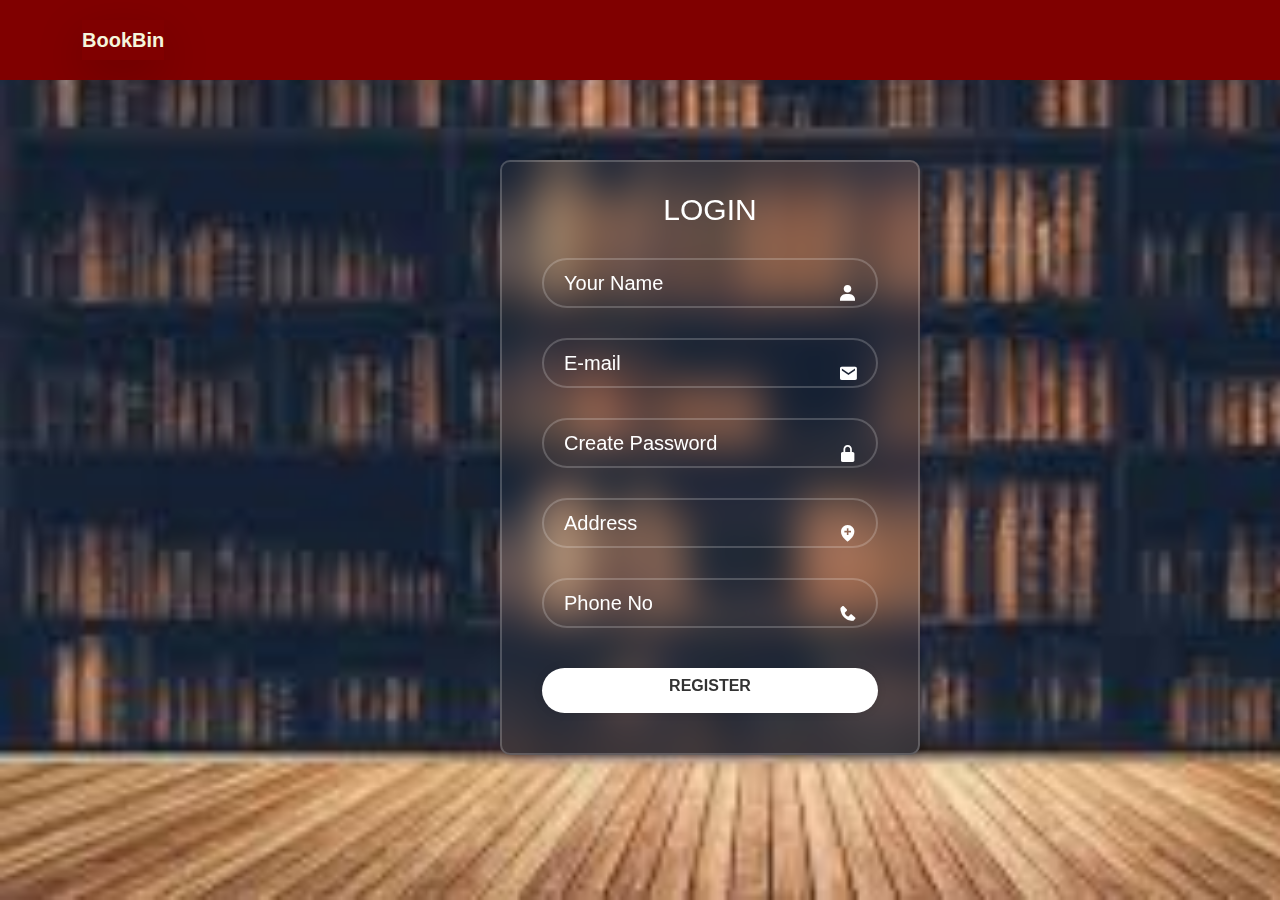
<file: registration.html>
<!DOCTYPE html>
<html lang="en">
<head>
    <meta charset="UTF-8">
    <meta name="viewport" content="width=device-width, initial-scale=1.0">
    <title>Online Bookstore</title>
    <link href="style-login.css" rel="stylesheet">
    <link href="style.css" rel="stylesheet">
    <link href="https://cdn.jsdelivr.net/npm/bootstrap@5.3.3/dist/css/bootstrap.min.css" rel="stylesheet" integrity="sha384-QWTKZyjpPEjISv5WaRU9OFeRpok6YctnYmDr5pNlyT2bRjXh0JMhjY6hW+ALEwIH" crossorigin="anonymous">
    <link href='https://unpkg.com/boxicons@2.1.4/css/boxicons.min.css' rel='stylesheet'>
    <script src="https://cdn.jsdelivr.net/npm/bootstrap@5.3.3/dist/js/bootstrap.bundle.min.js" integrity="sha384-YvpcrYf0tY3lHB60NNkmXc5s9fDVZLESaAA55NDzOxhy9GkcIdslK1eN7N6jIeHz" crossorigin="anonymous"></script>
    
</head>
<body>

     
    <!-- Navbar -->
    <div>
        <nav class="navbar navbar-expand-lg navbar">
            <div class="container">
                <a class="navbar-brand shadow-lg" href="#" style="color:#F5F5DC;">BookBin</a>
                <button class="navbar-toggler" type="button" data-bs-toggle="collapse" data-bs-target="#navbarSupportedContent" aria-controls="navbarSupportedContent" aria-expanded="false" aria-label="Toggle navigation">
                    <span class="navbar-toggler-icon"></span>
                </button>
            </div>
        </nav>
            
    <div class="offcanvas offcanvas-start" tabindex="-1" id="offcanvasExample" aria-labelledby="offcanvasExampleLabel">
        <div class="offcanvas-header">
            <h5 class="offcanvas-title" id="offcanvasExampleLabel">Your Favorite</h5>
            <button type="button" class="btn-close" data-bs-dismiss="offcanvas" aria-label="Close"></button>
        </div>
    </div>
    </div>

    <!-- End Navbar -->
     
<!-- Registration Form -->
<div class="log-in">
    <div class="wrapper">
          <form >
             <h1>LOGIN</h1>
              <div class="input-box">
                  <i class='bx bxs-user'></i>
                  <input type="text" placeholder="Your Name" reqiured>
              </div>
              <div class="input-box">
                  <i class='bx bxs-envelope'></i>
                  <input type="email" placeholder="E-mail" reqiured>
              </div>
              <div class="input-box">
                  <i class='bx bxs-lock-alt'></i>
                  <input type="password" placeholder="Create Password" reqiured>
              </div>
              <div class="input-box">
                <i class='bx bxs-location-plus'></i>
                  <input type="text" placeholder="Address" reqiured>
              </div>
              <div class="input-box">
                <i class='bx bxs-phone'></i>
                  <input type="tel" placeholder="Phone No" reqiured>
              </div>
              
              <a class="btn" href="Index.html">REGISTER</a>

          </form>
    </div>
</div>
<!-- end of Registration Form -->
</body>
</html>
</file>
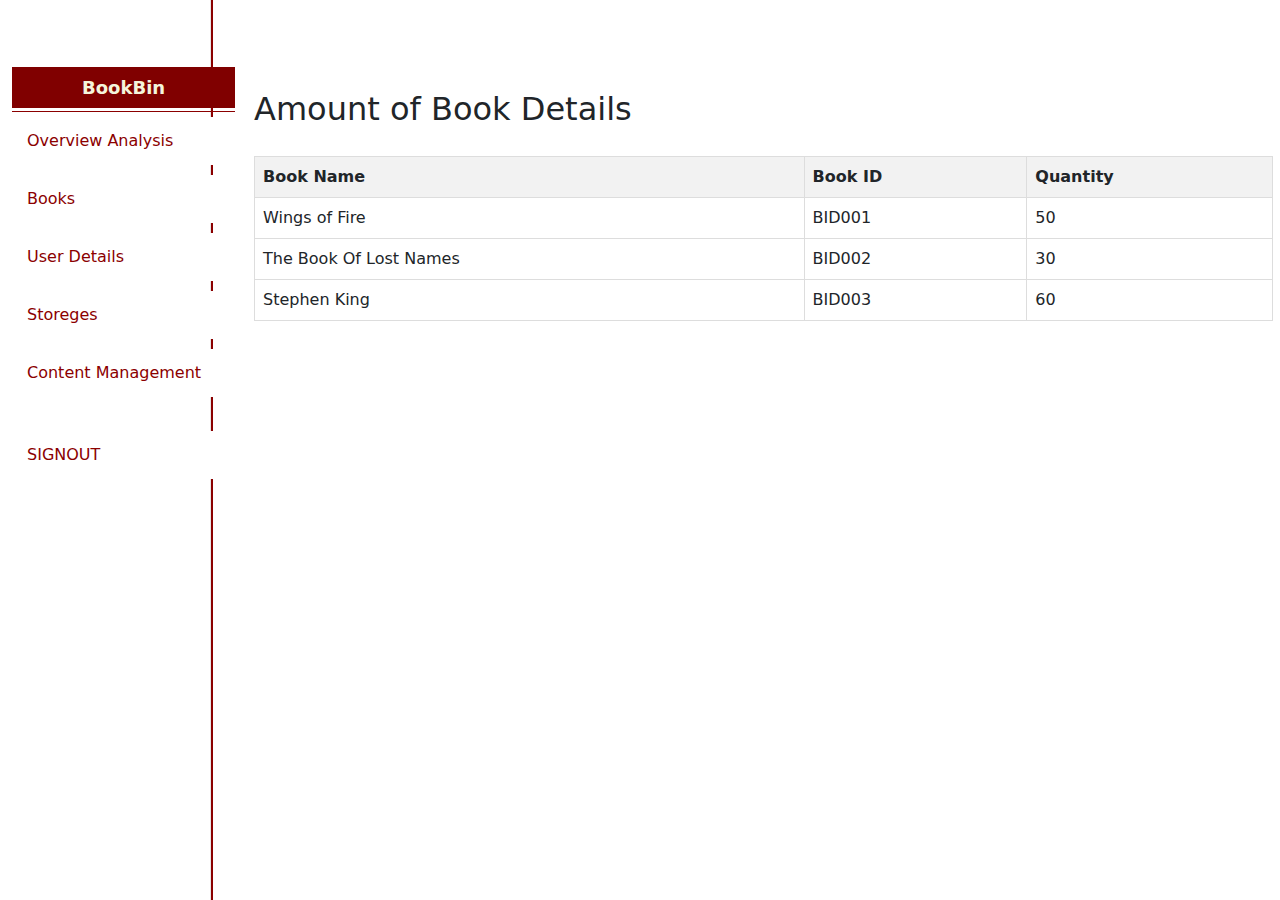
<file: storage.html>
<!DOCTYPE html>
<html lang="en">
<head>
    <meta charset="UTF-8">
    <meta name="viewport" content="width=device-width, initial-scale=1.0">
    <title>Online Bookstore</title>
    <link href="style-admin.css" rel="stylesheet">
    <link href="https://cdn.jsdelivr.net/npm/bootstrap@5.3.3/dist/css/bootstrap.min.css" rel="stylesheet" integrity="sha384-QWTKZyjpPEjISv5WaRU9OFeRpok6YctnYmDr5pNlyT2bRjXh0JMhjY6hW+ALEwIH" crossorigin="anonymous">
    <link href='https://unpkg.com/boxicons@2.1.4/css/boxicons.min.css' rel='stylesheet'>
</head>
<body>
   

<button type="button" id="sidebarCollapse" class="btn">
    <i class="fas fa-bars"></i>
</button>
<div class="container-fluid">
    <div class="row">
        <nav id="sidebar" class="col-md-3 col-lg-2 d-md-block sidebar">
            <div class="position-sticky pt-3">
                <ul class="nav flex-column">
                    <li class="nav-item">
                        <div class="admin-profile">
                            <div class="admin-info">
                                <a href="Admin.html">BookBin</a>
                            </div>
                        </div>
                    </li>
                    <li class="nav-item">
                        <a class="nav-link" href="overview.html">
                            <i class="fas fa-user"></i> Overview Analysis
                        </a>
                    </li>
                    <li class="nav-item">
                        <a class="nav-link" href="bookdetail.html">
                            <i class="fas fa-user"></i> Books
                        </a>
                    </li>
                    <li class="nav-item">
                        <a class="nav-link" href="user.html">
                            <i class="fas fa-user"></i> User Details
                        </a>
                    </li>
                    <li class="nav-item">
                        <a class="nav-link" href="storage.html">
                            <i class="fas fa-user"></i> Storeges
                        </a>
                    </li>
                    <li class="nav-item">
                        <a class="nav-link" href="content.html">
                            <i class="fas fa-user"></i> Content Management
                        </a>
                    </li>
                    <li class="nav-item">
                        <a class="nav-link" href="Index.html">
                            <i class="fas fa-file-alt"></i> SIGNOUT
                        </a>
                    </li>
                </ul>
            </div>
        </nav>
    </div>
</div>

<main class="col-md-9 ml-sm-auto col-lg-10 px-md-4">
    <h2 class="d-sm-none d-md-block">Amount of Book Details</h2>
    <div class="table-responsive">
        <table id="dataTable">
            <thead>
                <tr>
                    <th>Book Name</th>
                    <th>Book ID</th>
                    <th>Quantity</th>
                </tr>
            </thead>
            <tbody>
                <tr>
                    <td>Wings of Fire</td>
                    <td>BID001</td>
                    <td>50</td>
                </tr>
                <tr>
                    <td>The Book Of Lost Names</td>
                    <td>BID002</td>
                    <td>30</td>
                </tr>
                <tr>
                    <td>Stephen King</td>
                    <td>BID003</td>
                    <td>60</td>
                </tr>
            </tbody>
        </table>
    </div>
</main>
</body>
</html>
</file>
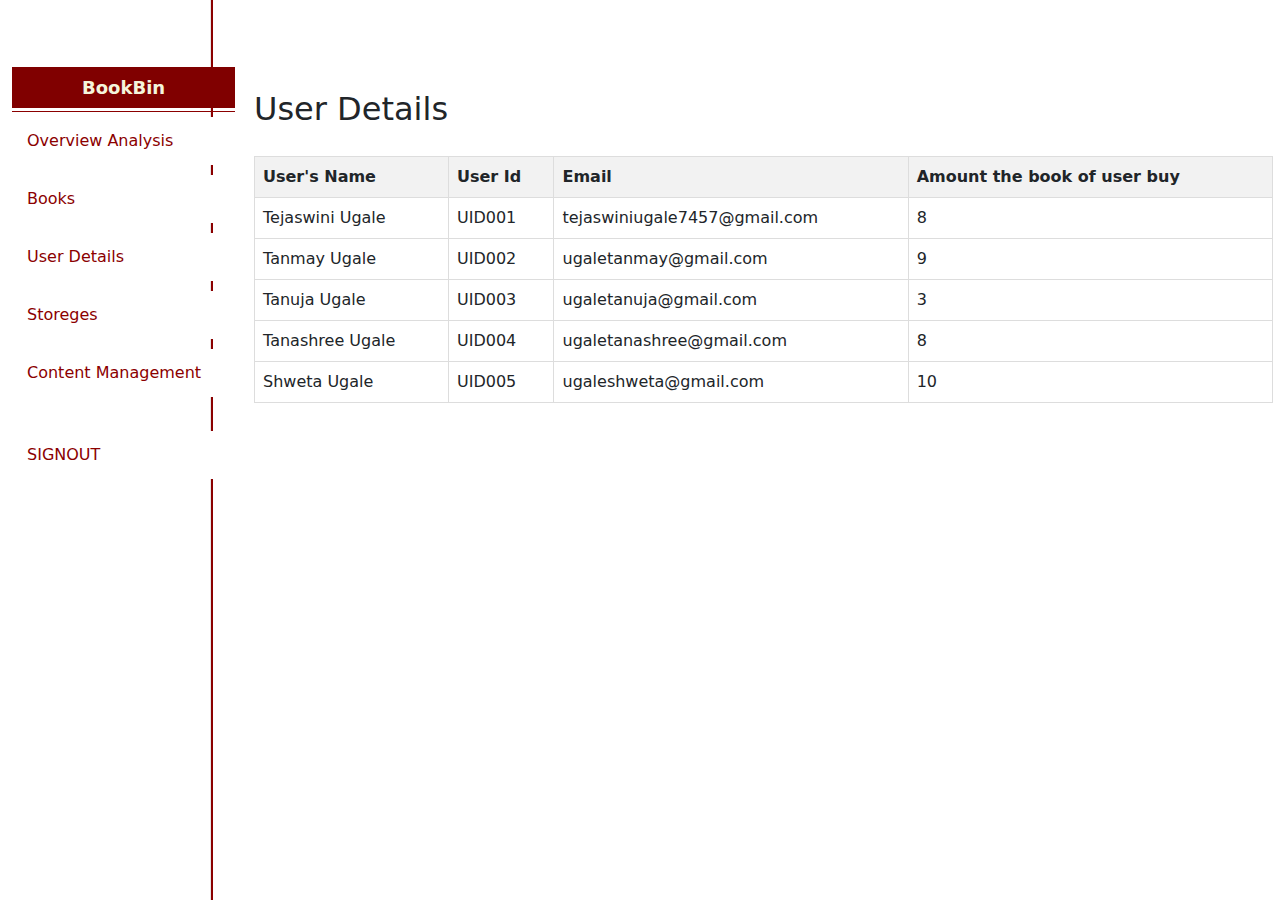
<file: user.html>
<!DOCTYPE html>
<html lang="en">
<head>
    <meta charset="UTF-8">
    <meta name="viewport" content="width=device-width, initial-scale=1.0">
    <title>Online Bookstore</title>
    <link href="style-admin.css" rel="stylesheet">
    <link href="https://cdn.jsdelivr.net/npm/bootstrap@5.3.3/dist/css/bootstrap.min.css" rel="stylesheet" integrity="sha384-QWTKZyjpPEjISv5WaRU9OFeRpok6YctnYmDr5pNlyT2bRjXh0JMhjY6hW+ALEwIH" crossorigin="anonymous">
    <link href='https://unpkg.com/boxicons@2.1.4/css/boxicons.min.css' rel='stylesheet'>
</head>
<body>
   

<button type="button" id="sidebarCollapse" class="btn">
    <i class="fas fa-bars"></i>
</button>
<div class="container-fluid">
    <div class="row">
        <nav id="sidebar" class="col-md-3 col-lg-2 d-md-block sidebar">
            <div class="position-sticky pt-3">
                <ul class="nav flex-column">
                    <li class="nav-item">
                        <div class="admin-profile">
                            <div class="admin-info">
                                <a href="Admin.html">BookBin</a>
                            </div>
                        </div>
                    </li>
                    <li class="nav-item">
                        <a class="nav-link" href="overview.html">
                            <i class="fas fa-user"></i> Overview Analysis
                        </a>
                    </li>
                    <li class="nav-item">
                        <a class="nav-link" href="bookdetail.html">
                            <i class="fas fa-user"></i> Books
                        </a>
                    </li>
                    <li class="nav-item">
                        <a class="nav-link" href="user.html">
                            <i class="fas fa-user"></i> User Details
                        </a>
                    </li>
                    <li class="nav-item">
                        <a class="nav-link" href="storage.html">
                            <i class="fas fa-user"></i> Storeges
                        </a>
                    </li>
                    <li class="nav-item">
                        <a class="nav-link" href="content.html">
                            <i class="fas fa-user"></i> Content Management
                        </a>
                    </li>
                    <li class="nav-item">
                        <a class="nav-link" href="Index.html">
                            <i class="fas fa-file-alt"></i> SIGNOUT
                        </a>
                    </li>
                </ul>
            </div>
        </nav>
    </div>
</div>

<main class="col-md-9 ml-sm-auto col-lg-10 px-md-4">
    <h2 class="d-sm-none d-md-block">User Details</h2>
    <div class="table-responsive">
        <table id="dataTable">
            <thead>
                <tr>
                    <th>User's Name</th>
                    <th>User Id </th>
                    <th>Email</th>
                    <th>Amount the book of user buy</th>
                </tr>
            </thead>
            <tbody>
                <tr>
                    <td>Tejaswini Ugale</td>
                    <td>UID001</td>
                    <td>tejaswiniugale7457@gmail.com</td>
                    <td>8</td>
                </tr>
                <tr>
                    <td>Tanmay Ugale</td>
                    <td>UID002</td>
                    <td>ugaletanmay@gmail.com</td>
                    <td>9</td>
                </tr>
                <tr>
                    <td>Tanuja Ugale</td>
                    <td>UID003</td>
                    <td>ugaletanuja@gmail.com</td>
                    <td>3</td>
                </tr>
                <tr>
                    <td>Tanashree Ugale</td>
                    <td>UID004</td>
                    <td>ugaletanashree@gmail.com</td>
                    <td>8</td>
                </tr>
                <tr>
                    <td>Shweta Ugale</td>
                    <td>UID005</td>
                    <td>ugaleshweta@gmail.com</td>
                    <td>10</td>
                </tr>
            </tbody>
        </table>
    </div>
</main>
</body>
</html>
</file>
<file: style-login.css>
/*LogIn Page Style*/
*{
    margin:0;
    padding:0;
    box-sizing:border-box;
    font-family:"poppins", sans-serif;
  }
body{
    justify-content:center;
    align-items:center;
    min-height:100vh;
    background:url('Image/bg-login.jpeg')no-repeat;
    background-size:cover;
}
.wrapper{
margin:80px 500px;
   width:420px;
   background:transparent;
   color:#fff;
   border-radius:10px;
   padding:30px 40px;
   border:2px solid rgba(255, 255, 255, 0.2);
   backdrop-filter:blur(20px);
   box-shadow:0 0 10px rgba(0, 0, 0, 0.2);
}
.wrapper h1{
   font-size:30px;
   text-align:center;
}
.wrapper .input-box{
   width:100%;
   height:50px;
   margin:30px 0;
   position:relative;
}
.wrapper .input-box input{
   width:100%;
   height:100%;
   background:transparent;
   border:none;
   outline:none;
   border:2px solid rgba(255, 255, 255, 0.2);
   border-radius:40px;
   font-size:20px;
   color:#fff;
   padding:20px 45px 20px 20px;
}
.wrapper .input-box input::placeholder{
     color:#fff;
 }
 .wrapper .input-box i{
       position:absolute;
       right:20px;
       top:50%;
       transition:transLateY(50%);
       font-size:20px;
 }
 .wrapper .remerber{justify-content:space-between;}
 .wrapper .remerber{
    accent-color:#fff;
    margin-right:3px;
  }

  .wrapper .remerber a{
     color:#fff;
     text-decoration:none;
  }
  .wrapper .btn{
      width:100%;
      height:45px;
      background:#fff;
      border:none; 
      outline:none; 
      border-radius:40px; 
      box-shadow:0 0 10px rgba(0, 0, 0, 0.1);
      cursor:pointer;
      font-size:16px;
      color:#333;
      font-weight:600;
      margin:10px 0;
  }
  .wrapper .registration-link{
       font-size:14.5px;
       text-align:center;
       margin:20px 0 15px;   
  }
  .registration-link p a{
      color:#fff;
      text-decoration:none;
      font-weight:600;
  }
 nav{
background:white;
}

/*end of login page style*/
</file>
<file: style-admin.css>
/* Navigation styles */
.navbar {
    background-color: #800000; /* Deep Maroon */
    color: #F5F5DC; /* Beige */
    padding: 0.5rem 0;
  }
  
  .navbar-brand {
    font-size: 1.5rem;
    font-weight: bold;
    color: #F5F5DC; /* Beige */
    transition: color 0.3s ease-in-out; /* Transition for the brand color */
  }
  
  .navbar-nav .nav-link {
    color: #F5F5DC; /* Beige */
    padding: 0.5rem 1rem;
    transition: color 0.3s ease-in-out; /* Transition for the link color */
  }
  
  .navbar-nav .nav-link:hover {
    color: #F8F8F8; /* Off-White */
  }
  
  .navbar-nav .nav-link.active {
    color: #F8F8F8; /* Off-White */
  }
  
  .sidebar {
    position: fixed;
    top: 0;
    bottom: 0;
    left: 0;
    z-index: 100;
    padding-top: 48px;
    box-shadow: inset -1px 0 0 rgba(0, 0, 0, .1);
    transition: all 0.3s;
    background: white;
    color: darkred;
    width: 250px;
    border-right: 2px solid darkred;
}

.sidebar.collapsed {
    margin-left: -250px;
}

.sidebar .nav-link {
    color: darkred;
    padding: 12px 15px;
    margin: 5px 0;
    transition: background-color 0.3s, color 0.3s;
    font-size: 16px;
    background: white;
}

.sidebar .nav-link.active,
.sidebar .nav-link:hover {
    color: #fff;
    background-color: darkred;
}

.admin-profile {
    text-align: center;
    border-bottom: 1px solid darkred;
    padding: 10px 0;
}

.admin-info a {
    margin-bottom: 0;
    font-weight: bold;
    color: #F5F5DC;
    font-size: 18px;
    background-color: #800000;
    text-decoration: none;
    padding: 10px 70px;
}


main {
    padding-top: 20px;
    margin-left: 250px;
}

#sidebarCollapse {
    position: fixed;
    top: 15px;
    left: 15px;
    z-index: 101;
    color: darkred;
    border: none;
    padding: 10px;
}

#sidebarCollapse i {
    font-size: 1.5em;
}

main {
    margin-left: 230px;
    padding-top: 90px;
}

table {
width: 100%;
border-collapse: collapse;
margin-top: 20px;
}

table th, table td {
border: 1px solid #ddd;
padding: 8px;
text-align: left;
}

table th {
background-color: #f2f2f2;
}

.btn {
cursor: pointer;
color: white;
border: none;
padding: 8px 16px;
margin-top: 10px;
}

.form-group {
margin-bottom: 10px;
}

.form-group label {
font-weight: bold;
}

.form-group input {
width: 100%;
padding: 8px;
border: 1px solid #ccc;
border-radius: 4px;
}

@media (max-width: 1199.98px) {
    main {
        margin-left: 0;
    }

    .sidebar {
        position: static;
        width: 100%;
        height: auto;
        padding: 10px 0;
    }

    .sidebar.collapsed {
        margin-left: 0;
    }
}

@media (max-width: 991.98px) {
    #sidebarCollapse {
        left: 10px;
        top: 10px;
    }

    .sidebar .nav-link {
        font-size: 14px;
        padding: 10px 15px;
    }

    .user-profile {
        padding: 15px 0;
    }

    .user-info h6 {
        font-size: 16px;
    }

    .user-info p {
        font-size: 12px;
    }
}

.chart-container {
    padding: 15px;
    display: flex;
    flex-direction: column;
    align-items: center;
}

@media (max-width: 991.98px) {
    .chart-container {
        padding: 10px;
        justify-content: center;
    }
}
</file>
<file: style.css>
/* Reset some default styles */

* {
    margin: 0;
    padding: 0;
    box-sizing: border-box;
  }
  
  body {
    font-family: 'Arial', sans-serif;
    line-height: 1.6;
    color: #4B3621; 
    background-color: #F8F8F8; 
  }
  
  /* Navigation styles */
  .navbar {
    background-color: #800000; 
    color: #F5F5DC; 
    padding: 0.5rem 0;
    height: 80px;
    font-size: 20px;
  }
  
  .navbar-brand {
    font-size: 1.5rem;
    font-weight: bold;
    color: #F5F5DC; 
    transition: color 0.3s ease-in-out; 
    font-size: 20px;
  }
  
  .navbar-nav .nav-link {
    color: #F5F5DC; 
    padding: 0.5rem 1rem;
    transition: color 0.3s ease-in-out; 
  }
  
  .navbar-nav .nav-link:hover {
    color: #F8F8F8; 
  }
  
  .navbar-nav .nav-link.active {
    color: #F8F8F8; 
  }
  .dropdown{
    color: #F5F5DC; 
  }
  .dropdown-item:active{
    background-color: #800000;
  }
  
  /* Banner section styles */
  .banner {
    background-color: #F5F5DC; 
    padding: 2rem 0;
    text-align: center;
  }
  
  .banner h1 {
    font-size: 2.5rem;
    margin-bottom: 1rem;
    color: #800000; 
    transition: color 0.3s ease-in-out; 
  }
  
  .banner p {
    font-size: 1.2rem;
    margin-bottom: 2rem;
    color: #4B3621; 
  }
  
  .banner .btn-primary {
    background-color: #800000; 
    color: #F5F5DC; 
    padding: 0.75rem 1.5rem;
    border: none;
    transition: background-color 0.3s ease-in-out; 
  }
  
  .banner .btn-primary:hover {
    background-color: #660000; 
  }
  
  /* Featured section styles */
  .featured-section {
    padding: 2rem 0;
    background-color: #F8F8F8; 
  }
  
  .book-card {
    border: 1px solid #ddd;
    padding: 1rem;
    text-align: center;
    margin-bottom: 2rem;
    transition: box-shadow 0.3s ease-in-out; 

  }
  
  .book-card:hover {
    box-shadow: 0 4px 8px rgba(0, 0, 0, 0.1);
  }
  
  .book-card img {
    max-width: 200px;
    height: 250px;
    margin-bottom: 1rem;
    transition: transform 0.3s ease-in-out; 
  }
  
  .book-card:hover img {
    transform: scale(1.05);
  }
  
  .book-card h5 {
    margin-bottom: 0.5rem;
    color: #4B3621; 
  }
  
  .book-card p {
    margin-bottom: 1rem;
    color: #4B3621; 
  }
  
  .book-card .btn-primary,
  .book-card .btn-secondary {
    margin: 0.25rem;
    padding: 0.5rem 1rem;
    border: none;
    transition: background-color 0.3s ease-in-out; 
  }
  
  .book-card .btn-primary {
    background-color: #800000; 
    color: #F5F5DC; 
  }
  
  .book-card .btn-primary:hover {
    background-color: #660000; 
  }
  
  .book-card .btn-secondary {
    background-color: #808000; 
    color: #F5F5DC; 
  }
  
  .book-card .btn-secondary:hover {
    background-color: #666600; 
  }
  
  /* About section styles */
  .about-section {
    padding: 2rem 0;
    background-color: #F5F5DC; 
  }
  
  .about-section h2 {
    margin-bottom: 1rem;
    color: #800000; 
    transition: color 0.3s ease-in-out; 
  }
  
  .about-section p {
    margin-bottom: 2rem;
    color: #4B3621; 
  }
  
  /* Customer review styles */
  .review-section {
    padding: 2rem 0;
    background-color: #F8F8F8; 
  }
  
  .review-section .card {
    background-color: #F5F5DC; 
    padding: 2rem;
    margin-bottom: 2rem;
    transition: box-shadow 0.3s ease-in-out; 
  }
  
  .review-section .card:hover {
    box-shadow: 0 4px 8px rgba(0, 0, 0, 0.1);
  }
  
  .review-section .card-img-top {
    width: 100px;
    height: 100px;
    object-fit: cover;
    border-radius: 50%;
    margin: 0 auto;
    transition: transform 0.3s ease-in-out; 
  }
  
  .review-section .card:hover .card-img-top {
    transform: scale(1.05);
  }
  
  .review-section .card-title {
    margin-bottom: 0.5rem;
    color: #800000; 
    transition: color 0.3s ease-in-out; 
  }
  
  .review-section .card-text {
    color: #4B3621; 
  }

/* Header section animations */
header {
  animation: fadeIn 1s ease-in-out;
}

  
  /* Footer styles */
  footer {
    background-color: #800000; 
    color: #F5F5DC; 
    padding: 2rem 0;
    text-align: center;
  }
  
  footer a {
    color: #F5F5DC; 
    transition: color 0.3s ease-in-out; 
  }
  
  footer a:hover {
    color: #F8F8F8; 
  }

  .follow{
    color: #F5F5DC;
    font-size: 30px;
  }
  

/* General styles */
body {
  font-family: 'Arial', sans-serif;
  color: #333;
}

/* Contact form section */
.contact-form {
  background-color: #f8f8f8;
  padding: 2rem;
  border-radius: 8px;
  box-shadow: 0 4px 8px rgba(0, 0, 0, 0.1);
}

.contact-form h1 {
  color: #333;
  margin-bottom: 1.5rem;
}

.contact-form .form-group {
  margin-bottom: 1rem;
}

.contact-form .form-group label {
  display: block;
  margin-bottom: 0.5rem;
}

.contact-form .form-control {
  border: 1px solid #ddd;
  border-radius: 4px;
  padding: 0.75rem;
}

.contact-form textarea.form-control {
  height: auto;
}

.contact-form .btn-primary {
  background-color: #13355a;
  border: none;
  border-radius: 4px;
  padding: 0.75rem 1rem;
  color: white;
  cursor: pointer;
  transition: background-color 0.3s ease;
}

.contact-form .btn-primary:hover {
  background-color: #13355a;
}


.favorite-icon i {
  cursor: pointer;
  font-size: 30px;
  color: #800000;
  position:absolute ;
  right:0;
}

.favorite-icon.favorite i {
  color: #b9a08f;
}

.login-container {
  display: none;
  position: fixed;
  top: 0;
  left: 0;
  height: 100%;
  width: 100%;
  background: rgba(0, 0, 0, 0.4);
  z-index: 1000;
  align-items: center;
  justify-content: center;
}
.close {
  position: absolute;
  top: 10%;
  right: 10%;
  font-size: 50px;
  cursor: pointer;
}


      
@media (min-width: 768px) {
  .book-cards {
      flex-direction: row;
  }
  
  .book-info {
      align-items: flex-start;
      text-align: left;
  }
}

/* Responsive styles */
@media (max-width: 768px) {
  .contact-form {
      padding: 1.5rem;
  }

  .contact-form h1 {
      font-size: 1.5rem;
  }

  .contact-form .form-group {
      margin-bottom: 0.75rem;
  }

  .contact-form .form-control {
      padding: 0.5rem;
  }

  .contact-form .btn-primary {
      padding: 0.5rem 0.75rem;
  }
}

  /* Responsive styles */
  @media (max-width: 768px) {
    .navbar-nav .nav-link {
      padding: 0.25rem 0.5rem;
    }
  
    .banner h1 {
      font-size: 2rem;
    }
  
    .banner p {
      font-size: 1rem;
    }
  
    .book-card {
      margin-bottom: 1.5rem;
    }
  
    .about-section h2 {
      font-size: 1.5rem;
    }
  
    .review-section .card {
      padding: 1.5rem;
    }
  
    footer {
      padding: 1.5rem 0;
    }
  }

  @media (max-width: 768px) {
    .about-section {
        flex-direction: column;
        text-align: center;
    }
    .about-section img {
        width: 100%;
        height: auto;
        margin-top: 20px;
    }
}
    /* Media Queries for Responsiveness */
    @media (max-width: 767px) {
      .book-cards {
          flex-direction: column;
      }
      .book-info {
          margin-left: 0 !important;
          text-align: center;
      }
      .favorite-icon {
          text-align: center;
      }
  }
  @media (max-width: 991px) {
      .book-cards {
          margin: 50px 20px;
      }
      .book-info p, .book-info h3, .book-info a {
          font-size: 1rem;
      }
      .bookPrice {
          font-size: 1.5rem;
      }
  }
      /* Media Queries for Responsiveness */
      @media (max-width: 767px) {
        .form-group label {
            font-size: 1rem;
        }
        .form-group input, .form-group textarea {
            font-size: 1rem;
        }
        .btn {
            font-size: 1rem;
        }
    }
    @media (max-width: 991px) {
        .container {
            padding: 20px;
        }
        .form-group label {
            font-size: 1.25rem;
        }
        .form-group input, .form-group textarea {
            font-size: 1.25rem;
        }
        .btn {
            font-size: 1.25rem;
        }
    }






    @media (max-width: 991.98px) {
      .chart-container {
          padding: 10px;
          justify-content: center;
      }
    }
      @media (max-width: 991.98px) {
        #sidebarCollapse {
            left: 10px;
            top: 10px;
        }

        .sidebar .nav-link {
            font-size: 14px;
            padding: 10px 15px;
        }

        .user-profile {
            padding: 15px 0;
        }

        .user-info h6 {
            font-size: 16px;
        }

        .user-info p {
            font-size: 12px;
        }
    }
    @media (max-width: 1199.98px) {
      main {
          margin-left: 0;
      }

      .sidebar {
          position: static;
          width: 100%;
          height: auto;
          padding: 10px 0;
      }

      .sidebar.collapsed {
          margin-left: 0;
      }
  }
</file>
